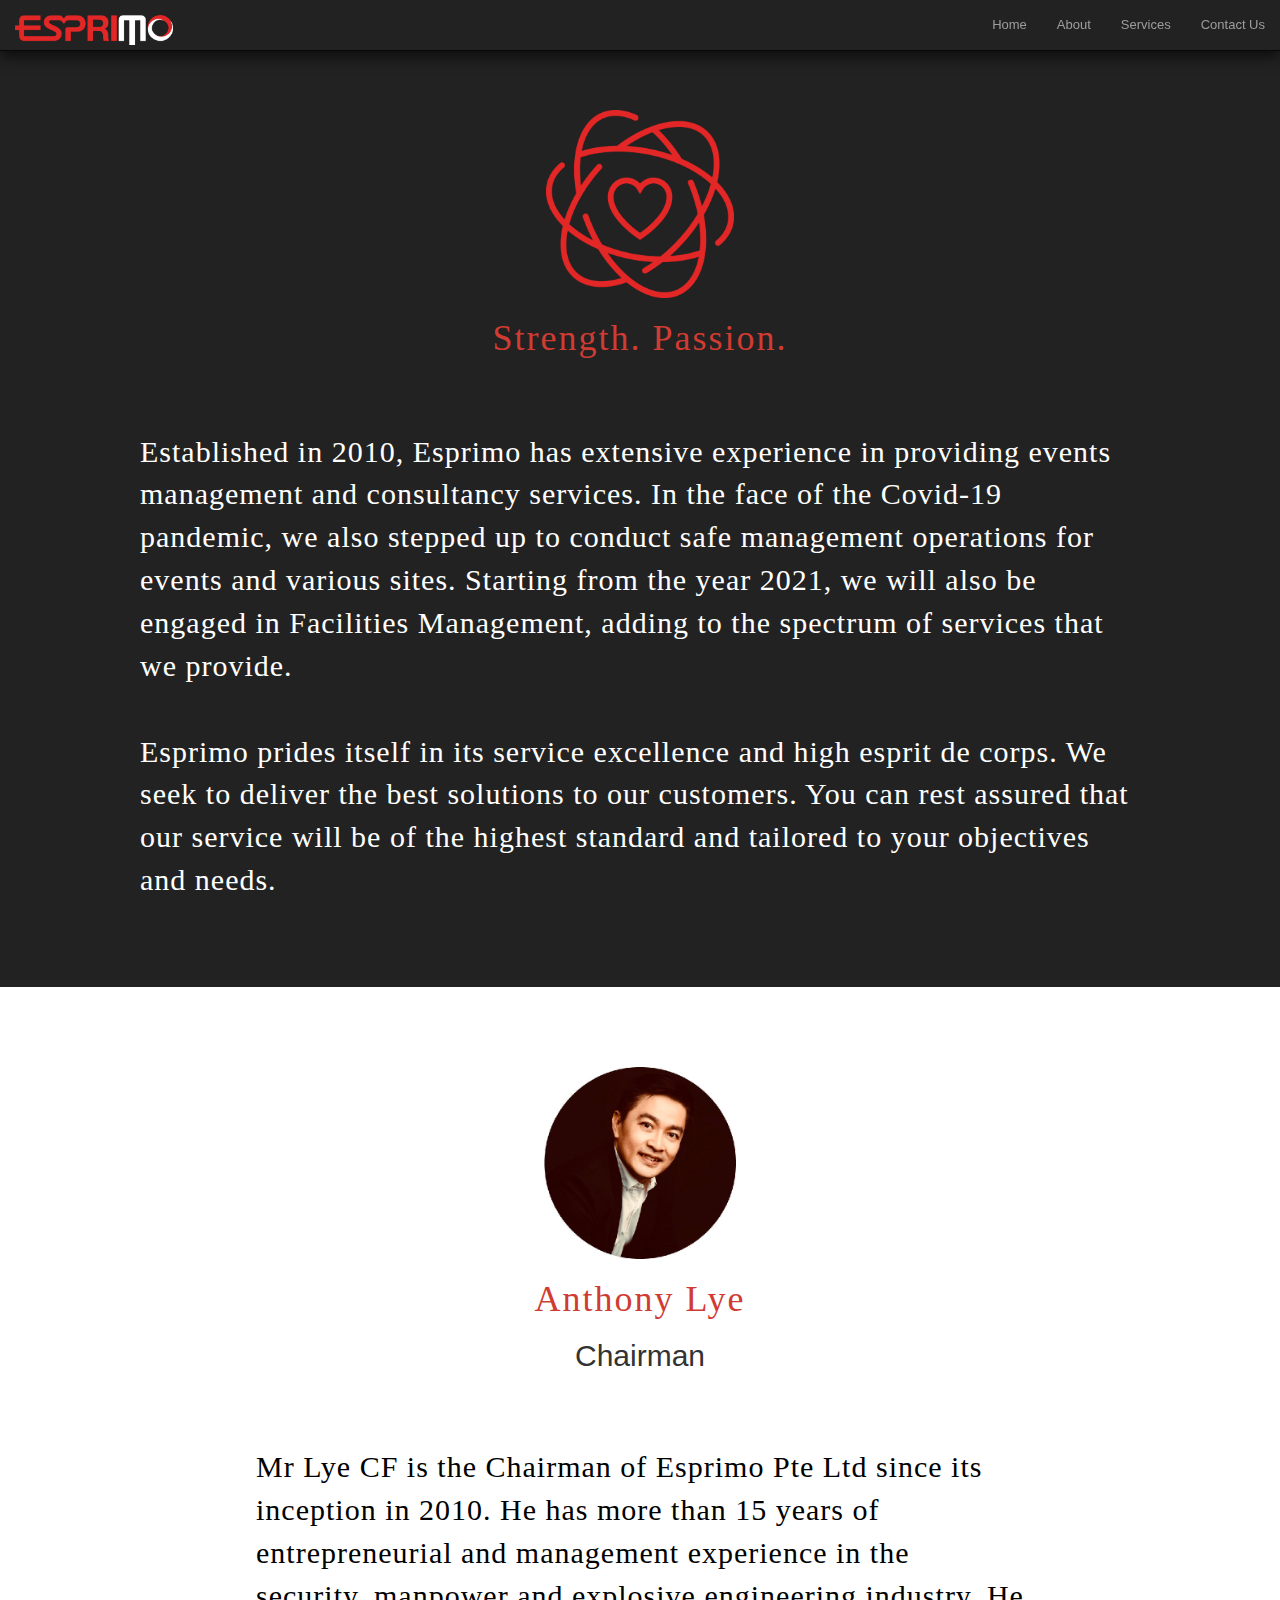
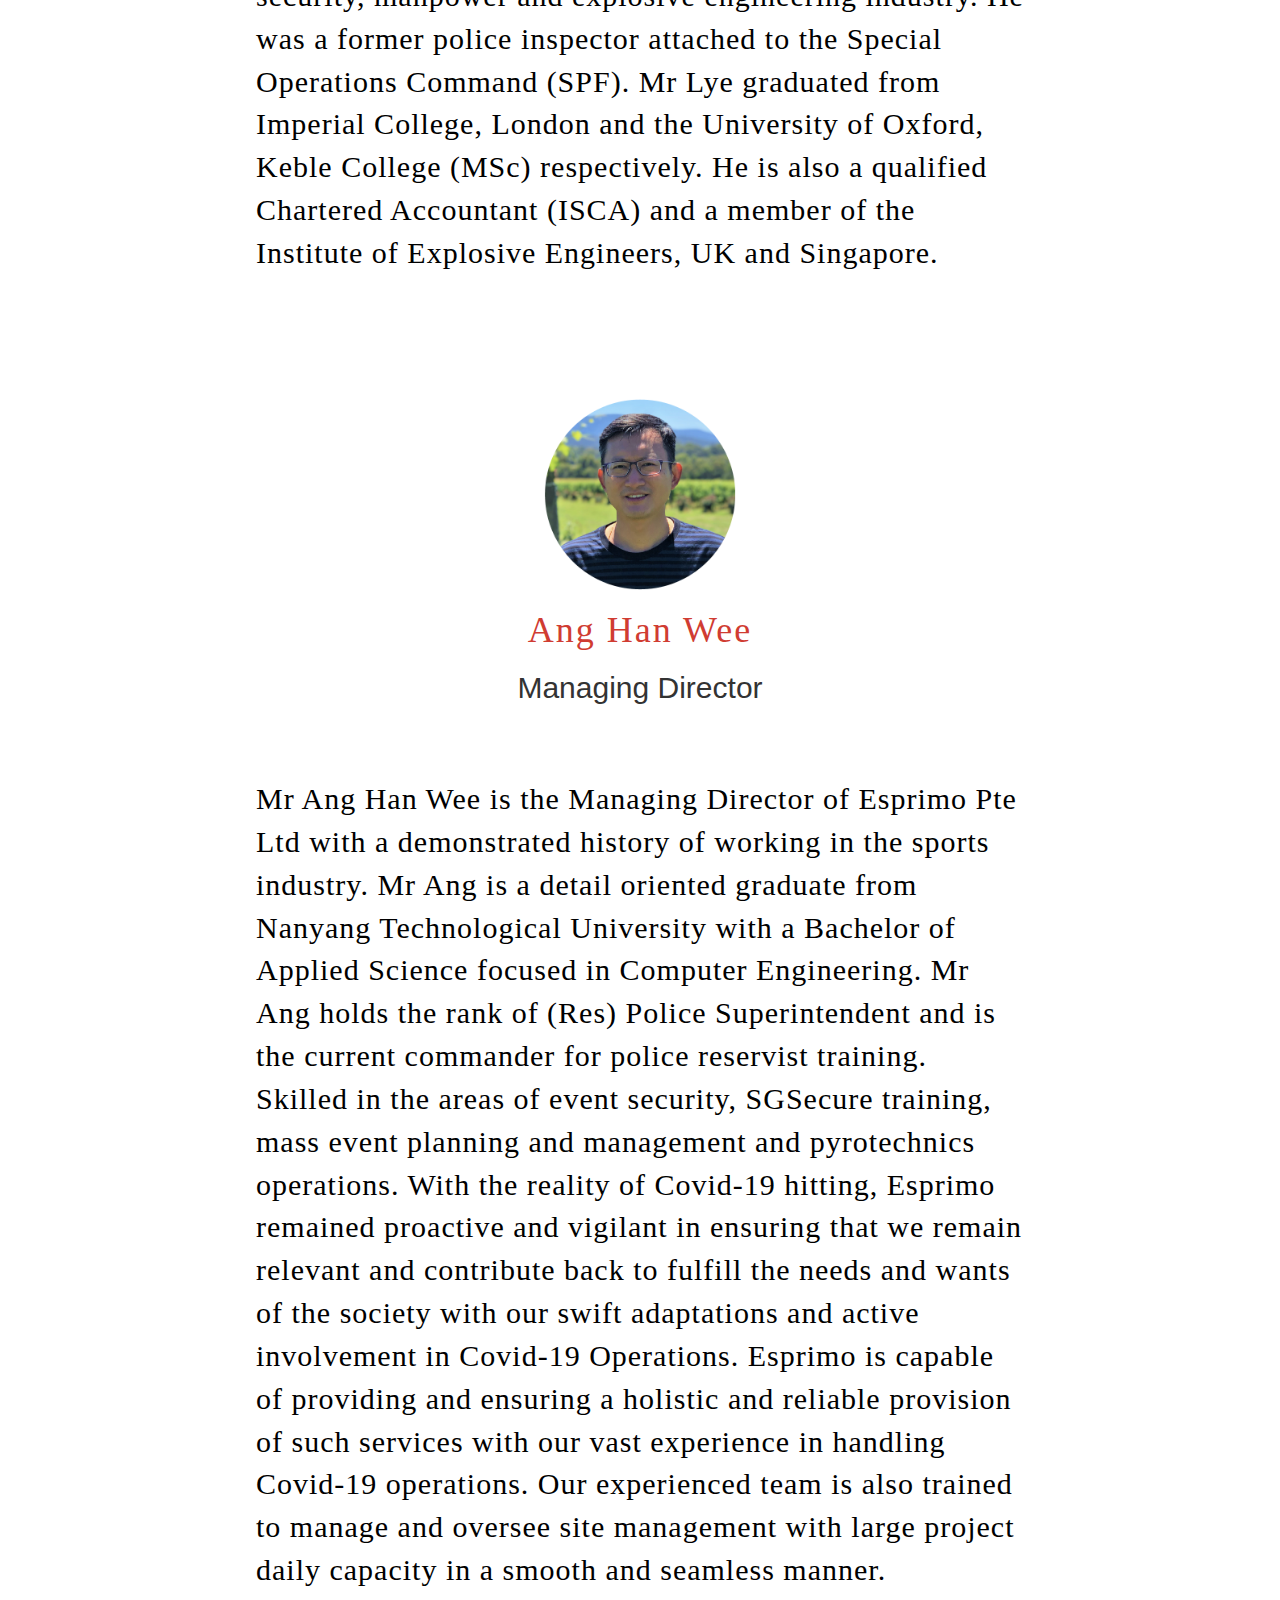
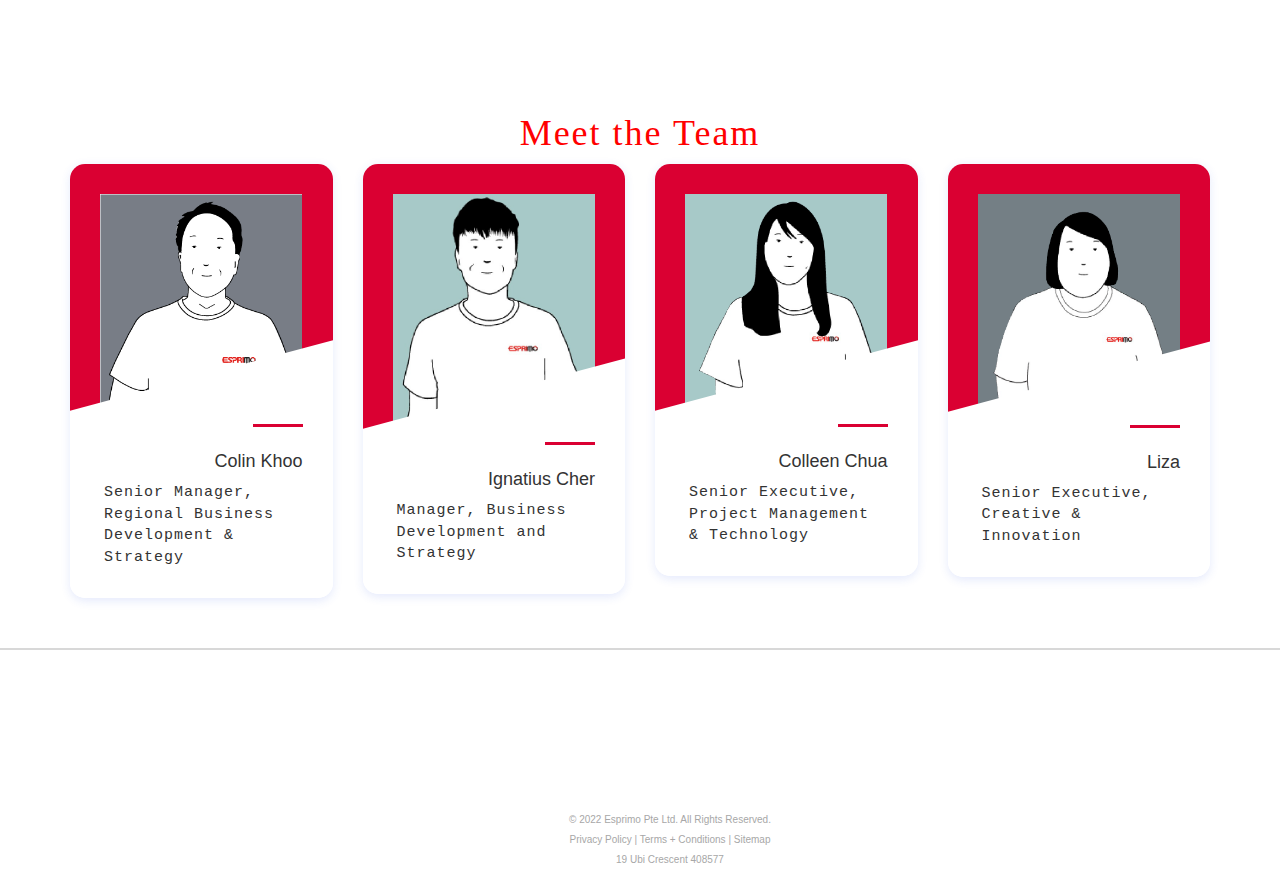
<file: about.html>
<!DOCTYPE html>
<html lang="en">

<head>
    <meta charset="UTF-8">
    <meta http-equiv="X-UA-Compatible" content="IE=edge">
    <meta name="viewport" content="width=device-width, initial-scale=1.0">
    <title>Esprimo Pte Ltd</title>
    <!-- Favicon -->
    <link rel="icon" href="images/favicon.ico">
    <!--css custom -->
    <link rel="stylesheet" href="css/styles.css">

    <!--Bootstrap css and JS -->
    <link rel="stylesheet" href="https://maxcdn.bootstrapcdn.com/bootstrap/3.4.1/css/bootstrap.min.css">
    <script src="https://ajax.googleapis.com/ajax/libs/jquery/3.5.1/jquery.min.js"></script>
    <script src="https://maxcdn.bootstrapcdn.com/bootstrap/3.4.1/js/bootstrap.min.js"></script>
    <link rel="stylesheet" href="https://cdnjs.cloudflare.com/ajax/libs/font-awesome/4.7.0/css/font-awesome.min.css">
</head>

<body>
    <!--NAVBAR-->

    <head>
        <link href='https://fonts.googleapis.com/css?family=Open+Sans:300,400,700' rel='stylesheet' type='text/css'>
        <link href='https://fonts.googleapis.com/css?family=Roboto:100,300,400,500,700,900' rel='stylesheet'
            type='text/css'>
        <link href='https://fonts.googleapis.com/css?family=Lato:100,300italic,400,700,900' rel='stylesheet'
            type='text/css'>
    </head>

    <body data-spy="scroll" data-target=".navbar" data-offset="50">
        <nav id="nav-bar" class="navbar navbar-inverse navbar-fixed-top">
            <div class="container-fluid">
                <!-- Brand and toggle get grouped for better mobile display -->
                <div class="navbar-header">
                    <button type="button" class="navbar-toggle collapsed" data-toggle="collapse"
                        data-target="#navbar-collapse-1" aria-expanded="false">
                        <span class="sr-only">Toggle navigation</span>
                        <span class="icon-bar"></span>
                        <span class="icon-bar"></span>
                        <span class="icon-bar"></span>
                    </button>
                    <a class="navbar-brand" href="index.html"><img src="images/esprimo_logo_white.png"
                            alt="company-logo"></a>
                </div>

                <!-- Collect the nav links, forms, and other content for toggling -->
                <div class="collapse navbar-collapse" id="navbar-collapse-1">
                    <ul class="nav navbar-nav navbar-right">
                        <li><a href="index.html">Home</a></li>
                        <li><a href="about.html">About</a></li>
                        <li><a href="services.html">Services</a></li>
                        <li><a href="contact.html">Contact Us</a></li>
                    </ul>
                </div>
                <!-- /.navbar-collapse -->
            </div>
            <!-- /.container-fluid -->
        </nav>

        <!--heart spin-->
        <div class="container-fluid about-container">
            <img class="heart-container" src="images/about heart.png" alt="about-heart">
            <div class="center-text">
                <h1><span>Strength. Passion.</span></h1>

            </div>
            <!-- about intro -->
            <p class="p-content">Established in 2010, Esprimo has extensive experience in providing events management
                and
                consultancy
                services. In the face of the Covid-19 pandemic, we also stepped up to conduct safe management operations
                for events and various sites. Starting from the year 2021, we will also be engaged in Facilities
                Management, adding to the spectrum of services that we provide.<br>
                <br>
                Esprimo prides itself in its service excellence and high esprit de corps. We seek to deliver the best
                solutions to our customers. You can rest assured that our service will be of the highest standard and
                tailored to your objectives and needs.
            </p>
        </div>
<br>
         <!--Ant-->
         <img class="chairman" src="images/chairman-01.jpg" alt="Chairman">
         <div class="center-text">
            <h1><span>Anthony Lye</span></h1>
            <h2>Chairman</h2>
        </div>

         <p class="antp-content"> Mr Lye CF is the Chairman of Esprimo Pte Ltd since its inception in 2010. He has more than 15 years of entrepreneurial and management experience in the security, manpower and explosive engineering industry. He was a former police inspector attached to the Special Operations Command (SPF).

            Mr Lye graduated from Imperial College, London and the University of Oxford, Keble College (MSc) respectively. He is also a qualified Chartered Accountant (ISCA) and a member of the Institute of Explosive Engineers, UK and Singapore.</p>

        <!--Han Wee-->
        <img class="chairman" src="images/han wee photo-02.png" alt="Managing Director">
        <div class="center-text">
           <h1><span>Ang Han Wee</span></h1>
           <h2>Managing Director</h2>
       </div>

        <p class="antp-content"> Mr Ang Han Wee is the Managing Director of Esprimo Pte Ltd with a demonstrated history of working in the sports industry. Mr Ang is a detail oriented graduate from Nanyang Technological University with a Bachelor of Applied Science focused in Computer Engineering. Mr Ang holds the rank of (Res) Police Superintendent and is the current commander for police reservist training. Skilled in the areas of event security, SGSecure training, mass event planning and management and pyrotechnics operations. With the reality of Covid-19 hitting, Esprimo remained proactive and vigilant in ensuring that we remain relevant and contribute back to fulfill the needs and wants of the society with our swift adaptations and active involvement in Covid-19 Operations. Esprimo is capable of providing and ensuring a holistic and reliable provision of such services with our vast experience in handling Covid-19 operations. Our experienced team is also trained to manage and oversee site management with large project daily capacity in a smooth and seamless manner.
        </p>    

        <!--Meet the Team-->
        <h1 class="meeth1">Meet the Team</h1>

       <!-- <div id="wrapper_team">
            <div class="team_box">
                <div id="teamcontent">
                    <div class="container-left">
                        <div class="bigimg" height="260" width="225">&nbsp;</div>
                    </div>

                    <div class="container-right" id="teamdetails">
                        <h2 id="bigname">Name</h2>
                        <h3 id="bigjob">Title</h3>
                        <p id="bigdesc">A brief description.</p>
                    </div>
                </div>
            </div>

             <ul class="team clearfix">
                <li>
                    <div class="profile_container">
                        <img alt="Ang Han Wee" class="profilepic" src="images/hanwee1-01.png" />
                        <div class="bigimg-overlay">
                            <div class="bigimg-text"><strong>Ang Han Wee</strong><br>Managing Director</div>
                        </div>
                    </div>
                    <span class="hcontent job">Managing Director</span>
                    <p class="hcontent desc">Mr Ang Han Wee is the Managing Director of Esprimo Pte Ltd with a
                        demonstrated history of working in the sports industry.
                        Mr Ang is a detailed-oriented graduate from Nanyang Technological University with a Bachelor of
                        Applied Science focused in Computer Engineering. Mr Ang holds the rank of (Res) Police
                        Superintendent and is the current commander for police reservist training.
                        Skilled in the areas of event security, SGSecure training, mass event planning andmanagement and
                        pyrotechnics operations.
                        With the reality of Covid-19 hitting, Esprimo remained proactive and vigilant in ensuring that
                        we remain relevant and contribute back to fulfill the needs and wants of the society with our
                        swift adaptations and active involvement in Covid-19 Operations.
                        Esprimo is capable of providing and ensuring a holistic and reliable provision of such services
                        with our vast experience in handling Covid-19 operations. Our experienced team is also trained
                        to manage and oversee such site managements with large project daily capacity in a smooth and
                        seamless manner.<br />
                </li>
                <li>
                    <div class="profile_container">
                        <img alt="Colin Khoo" class="profilepic" src="images/colin1-02.png" />
                        <div class="bigimg-overlay">
                            <div class="bigimg-text"><strong>Colin Khoo</strong><br>Senior Manager, Regional Business
                                Development & Strategy</div>
                        </div>
                    </div>
                    <span class="hcontent job">Senior Manager, Regional Business Development & Strategy</span>
                    <p class="hcontent desc">Mr Colin Khoo graduated with a degree in Computer Science from The
                        University of Western Australia and joined Esprimo as the Senior Manager, Regional Business
                        Development & Strategy. Through his many years of experience, Mr Khoo honed his skills in
                        Quality Control, Project Management, and Digital Transformation. These skills drive his passion
                        for Change Management and guide his vision of an ever-changing world where technology enables
                        businesses to support their clients better.

                        When the Covid-19 Pandemic struck, Mr Khoo joined the Health Promotion Board (HPB) Swab
                        Operations as an Assistant Director. He supervised the day-to-day swab operations across
                        Singapore’s Eastern Swab Centres, managing 6 Regional Swab Centres and 1 Community Care
                        Facility. His team managed to rack up the Total Highest swab count recorded in the East Zone
                        Swab Sites with 17,000 clients daily while supervising a total strength of 700 swabbers.

                        In his time in HPB, he also focused on improving financial prudence by working with the senior
                        management, contributing to the operational experience of his team.

                        Mr Khoo has had past experiences with American Express, Propsage, and Philips Electronics,
                        introducing him to skillsets ranging from New Product Development, Pre-Sales, Requirements
                        Elicitation, Education and Content Creation, Project & Client Management, and Finance
                        Management. Mr Khoo brings to the table his creative energy to Esprimo, introducing different
                        perspectives and fresh ideas to achieve the company’s business goals.

                        <br />
                </li>

            
                <li>
                    <div class="profile_container">
                        <img alt="Ignatius Cher" class="profilepic" src="images/ign1-03.png">
                        <div class="bigimg-overlay">
                            <div class="bigimg-text"><strong>Ignatius Cher</strong><br>Manager</div>
                        </div>
                    </div>
                    <span class="hcontent job">Manager</span>
                    <p class="hcontent desc">Lorem ipsum dolor sit amet, consectetur adipiscing elit. Donec imperdiet
                        diam
                        nec risus semper, a pretium nisi mollis. Vivamus non diam volutpat tortor porttitor rhoncus in
                        non
                        erat. Suspendisse potenti. Curabitur odio tortor, lacinia at tempus vel, iaculis eget felis.
                        Vivamus
                        consectetur placerat mauris, at mollis dui suscipit ut. <br /> 
                </li>
                <li>
                    <div class="profile_container">
                        <img alt="AJ Tan" class="profilepic" src="images/AJ-05.png">
                        <div class="bigimg-overlay">
                            <div class="bigimg-text"><strong>AJ Tan</strong><br>Swab Site Manager</div>
                        </div>
                    </div>
                    <span class="hcontent job">Swab Site Manager</span>
                    <p class="hcontent desc">Lorem ipsum dolor sit amet, consectetur adipiscing elit. Donec imperdiet
                        diam
                        nec risus semper, a pretium nisi mollis. Vivamus non diam volutpat tortor porttitor rhoncus in
                        non
                        erat. Suspendisse potenti. Curabitur odio tortor, lacinia at tempus vel, iaculis eget felis.
                        Vivamus
                        consectetur placerat mauris, at mollis dui suscipit ut. <br /> 
                </li>
                <li>
                    <div class="profile_container">
                        <img alt="Colleen Chua" class="profilepic" src="images/colleen-01.png" />
                        <div class="bigimg-overlay">
                            <div class="bigimg-text"><strong>Collen Chua</strong><br>Executive, Project Management &
                                Technology</div>
                        </div>
                    </div>
                    <span class="hcontent job">Executive, Project Management & Technology</span>
                    <p class="hcontent desc">Lorem ipsum dolor sit amet, consectetur adipiscing elit. Donec imperdiet
                        diam
                        nec risus semper, a pretium nisi mollis. Vivamus non diam volutpat tortor porttitor rhoncus in
                        non
                        erat. Suspendisse potenti. Curabitur odio tortor, lacinia at tempus vel, iaculis eget felis.
                        Vivamus
                        consectetur placerat mauris, at mollis dui suscipit ut. <br /> 
                </li>
                <li>
                    <div class="profile_container">
                        <img alt="Liza" class="profilepic" src="images/liza-02.png" />
                        <div class="bigimg-overlay">
                            <div class="bigimg-text"><strong>Liza</strong><br>Executive, Creative & Innovation</div>
                        </div>
                    </div>
                    <span class="hcontent job">Executive, Creative & Innovation</span>
                    <p class="hcontent desc">Lorem ipsum dolor sit amet, consectetur adipiscing elit. Donec imperdiet
                        diam
                        nec risus semper, a pretium nisi mollis. Vivamus non diam volutpat tortor porttitor rhoncus in
                        non
                        erat. Suspendisse potenti. Curabitur odio tortor, lacinia at tempus vel, iaculis eget felis.
                        Vivamus
                        consectetur placerat mauris, at mollis dui suscipit ut. <br /> -->
                </li>
            </ul>
        </div>


        <!--testing meet the team-->
        <link href="https://maxcdn.bootstrapcdn.com/font-awesome/4.7.0/css/font-awesome.min.css" rel="stylesheet" />

<div class="container">
        <div class="row justify-content-center">
          <div class="col-12 col-sm-8 col-lg-6">
            <!-- Section Heading-->
          
          </div>
        </div>
        <div class="row">
          <!-- Single Advisor-->
          <div class="col-12 col-sm-6 col-lg-3">
            <div class="single_advisor_profile wow fadeInUp" data-wow-delay="0.2s" style="visibility: visible; animation-delay: 0.2s; animation-name: fadeInUp;">
              <!-- Team Thumb-->
              <div class="advisor_thumb"><img src="images/colin1-02.png" alt="">
              </div>
              <!-- Team Details-->
              <div class="single_advisor_details_info">
                <h4>Colin Khoo</h4>
                <p class="designation">Senior Manager, Regional Business Development & Strategy</p>
              </div>
            </div>
          </div>
          <!-- Single Advisor-->
          <div class="col-12 col-sm-6 col-lg-3">
            <div class="single_advisor_profile wow fadeInUp" data-wow-delay="0.3s" style="visibility: visible; animation-delay: 0.3s; animation-name: fadeInUp;">
              <!-- Team Thumb-->
              <div class="advisor_thumb"><img src="images/AJ-04.png" alt="">
              </div>
              <!-- Team Details-->
              <div class="single_advisor_details_info">
                <h4>Ignatius Cher</h4>
                <p class="designation">Manager, Business Development and Strategy</p>
              </div>
            </div>
          </div>
          <!-- Single Advisor-->
          <div class="col-12 col-sm-6 col-lg-3">
            <div class="single_advisor_profile wow fadeInUp" data-wow-delay="0.4s" style="visibility: visible; animation-delay: 0.4s; animation-name: fadeInUp;">
              <!-- Team Thumb-->
              <div class="advisor_thumb"><img src="images/colleen-01.png" alt="">
                <!-- Social Info-->
              </div>
              <!-- Team Details-->
              <div class="single_advisor_details_info">
                <h4>Colleen Chua</h4>
                <p class="designation">Senior Executive, Project Management & Technology</p>
              </div>
            </div>
          </div>
          <!-- Single Advisor-->
          <div class="col-12 col-sm-6 col-lg-3">
            <div class="single_advisor_profile wow fadeInUp" data-wow-delay="0.5s" style="visibility: visible; animation-delay: 0.5s; animation-name: fadeInUp;">
              <!-- Team Thumb-->
              <div class="advisor_thumb"><img src="images/liza-02.png" alt="">
              </div>
              <!-- Team Details-->
              <div class="single_advisor_details_info">
                <h4>Liza</h4>
                <p class="designation">Senior Executive, Creative & Innovation</p>
              </div>
            </div>
          </div>
        </div>
      </div>
      



        <!-- BACK TO TOP -->
        <div class="paginacontainer">

            <div class="progress-wrap">
                <svg class="progress-circle svg-content" width="100%" height="100%" viewBox="-1 -1 102 102">
                    <path d="M50,1 a49,49 0 0,1 0,98 a49,49 0 0,1 0,-98" />
                </svg>
            </div>

        </div>

        <!-- footer 
        <div id="footer">
            <div id="utility-links">

                <div class="help">
                    <ul>
                        <h3 class="left">Need Help?</h3>
                        <li><a href="contact.html">Hire Us</a></li>
                        <li><a href="contact.html">Contact Us</a></li>
                    </ul>
                </div>


                <div class="rectangle"></div>

                <div class="about">
                    <ul>
                        <h3 class="left">About Esprimo</h3>
                        <li><a href="about.html">Company Information</a></li>
                    </ul>
                </div>

                <div class="rectangle"></div>

                <div class="card">
                    <ul>
                        <h3 class="left">Core Services</h3>
                        <li><a href="services.html">Services</a></li>
                    </ul>
                </div>
            </div>
hide
            <div id="newsletter-social">
        

                <div id="social">
                    <a href="https://facebook.com" target="_blank">
                        <img width="34" height="34"
                            src="https://res.cloudinary.com/cloudinary-account/image/upload/v1469457641/facebook_khedl5.svg"></a></img>

                    <a href="https://twitter.com" target="_blank">
                        <img width="34" height="34"
                            src="https://res.cloudinary.com/cloudinary-account/image/upload/v1469457641/twitter_fu5ejk.svg"></a></img>

                    <a href="hhttps://pinterest.com" target="_blank">
                        <img width="34" height="34"
                            src="https://res.cloudinary.com/cloudinary-account/image/upload/v1469457641/pinterest_kahh1i.svg"></a></img>

                    <a href="https://www.youtube.com" target="_blank">
                        <img width="34" height="34"
                            src="https://res.cloudinary.com/cloudinary-account/image/upload/v1469457641/youtube_xrntt3.svg"></a></img>

                    <a href="http://instagram.com" target="_blank">
                        <img width="34" height="34"
                            src="https://res.cloudinary.com/cloudinary-account/image/upload/v1469457641/instagram_ugek0w.svg"></a></img>

                </div>
            </div> -->

            <div class="rectangle-horiz"></div>

            <div id="copyright">
                <ul>
                    <li class="copy">© 2022 Esprimo Pte Ltd. All Rights Reserved.</li>

                    <li class="copy">Privacy Policy | Terms + Conditions | Sitemap</li>

                    <li class="copy">19 Ubi Crescent 408577</li>
            </div>
        </div>
        </footer>

        <!-- SCRIPT -->
        <script src="script.js"></script>



    </body>

</html>
</file>
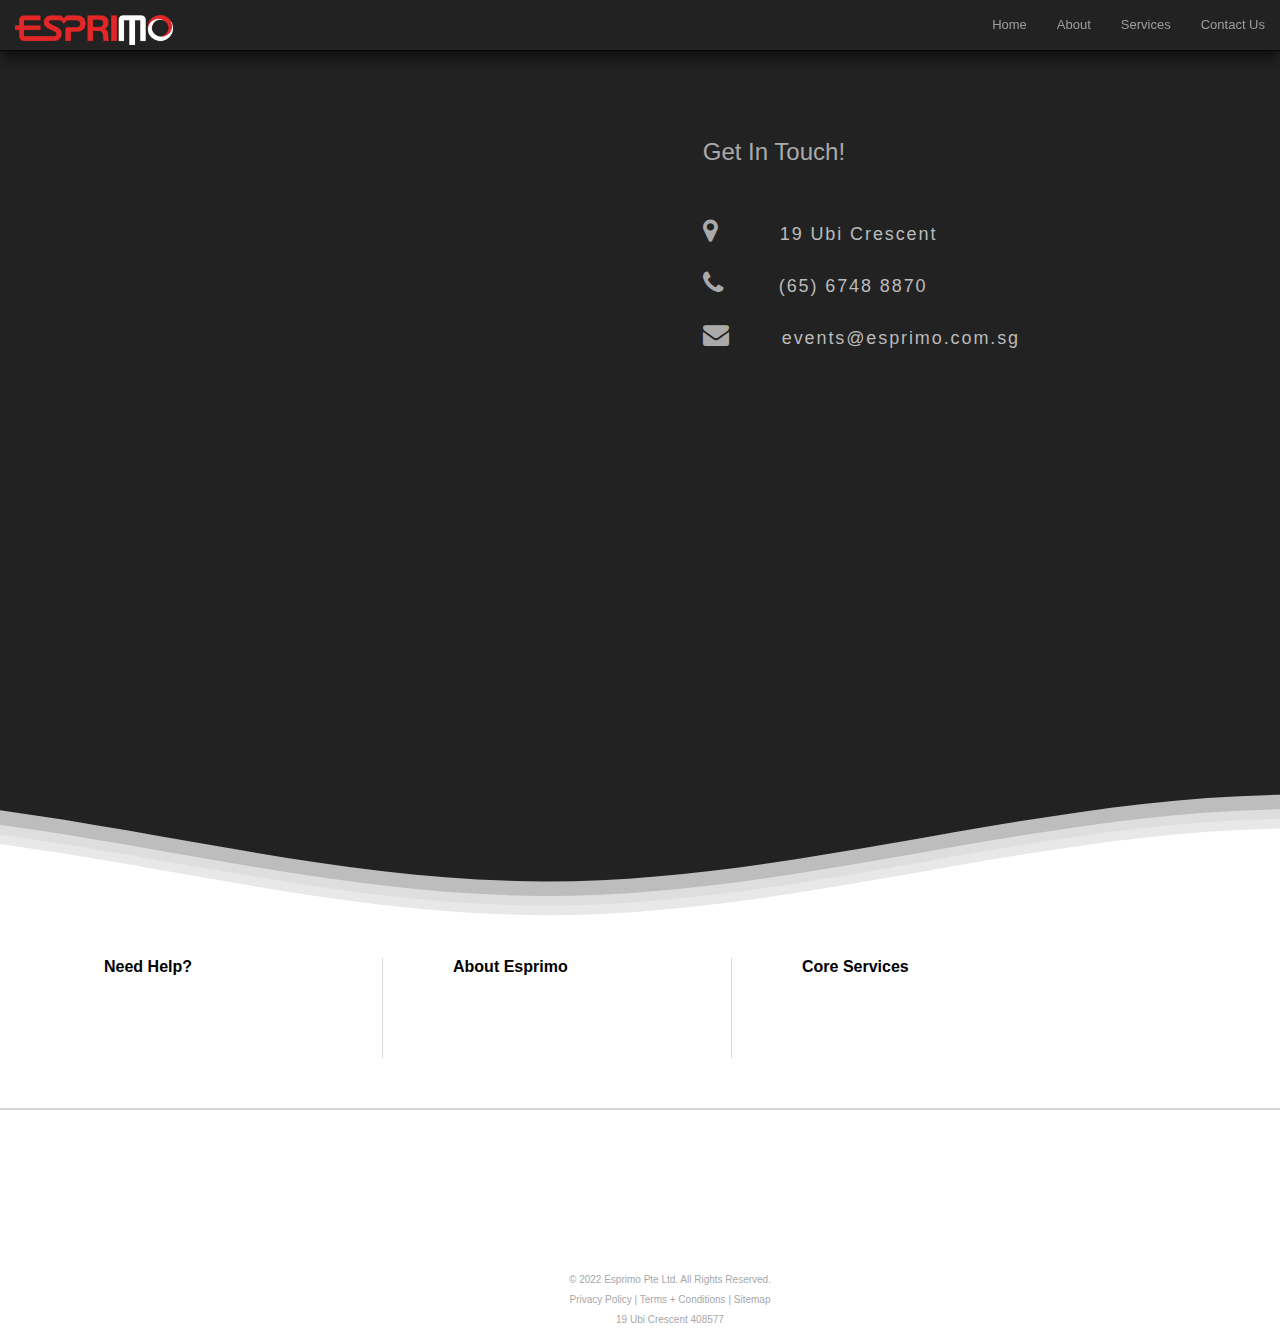
<file: contact.html>
<!DOCTYPE html>
<html lang="en">

<head>
  <meta charset="UTF-8">
  <meta http-equiv="X-UA-Compatible" content="IE=edge">
  <meta name="viewport" content="width=device-width, initial-scale=1.0">
  <title>Esprimo Pte Ltd</title>
  <!-- Favicon -->
  <link rel="icon" href="images/favicon.ico">
  <!--css custom -->
  <link rel="stylesheet" href="css/styles.css">

  <!--Bootstrap css and JS -->
  <link rel="stylesheet" href="https://maxcdn.bootstrapcdn.com/bootstrap/3.4.1/css/bootstrap.min.css">
  <script src="https://ajax.googleapis.com/ajax/libs/jquery/3.5.1/jquery.min.js"></script>
  <script src="https://maxcdn.bootstrapcdn.com/bootstrap/3.4.1/js/bootstrap.min.js"></script>
  <link rel="stylesheet" href="https://cdnjs.cloudflare.com/ajax/libs/font-awesome/4.7.0/css/font-awesome.min.css">
</head>

<body>
  <!--NAVBAR-->

  <head>
    <link href='https://fonts.googleapis.com/css?family=Open+Sans:300,400,700' rel='stylesheet' type='text/css'>
    <link href='https://fonts.googleapis.com/css?family=Roboto:100,300,400,500,700,900' rel='stylesheet'
      type='text/css'>
    <link href='https://fonts.googleapis.com/css?family=Lato:100,300italic,400,700,900' rel='stylesheet'
      type='text/css'>
  </head>

  <body data-spy="scroll" data-target=".navbar" data-offset="50">
    <nav id="nav-bar" class="navbar navbar-inverse navbar-fixed-top">
      <div class="container-fluid">
        <!-- Brand and toggle get grouped for better mobile display -->
        <div class="navbar-header">
          <button type="button" class="navbar-toggle collapsed" data-toggle="collapse" data-target="#navbar-collapse-1"
            aria-expanded="false">
            <span class="sr-only">Toggle navigation</span>
            <span class="icon-bar"></span>
            <span class="icon-bar"></span>
            <span class="icon-bar"></span>
          </button>
          <a class="navbar-brand" href="index.html"><img src="images/esprimo_logo_white.png" alt="company-logo"></a>
        </div>

        <!-- Collect the nav links, forms, and other content for toggling -->
        <div class="collapse navbar-collapse" id="navbar-collapse-1">
          <ul class="nav navbar-nav navbar-right">
            <li><a href="index.html">Home</a></li>
            <li><a href="about.html">About</a></li>
            <li><a href="services.html">Services</a></li>
            <li><a href="contact.html">Contact Us</a></li>
          </ul>
        </div>
        <!-- /.navbar-collapse -->
      </div>
      <!-- /.container-fluid -->
    </nav>


    <!-- wave animation -->
    <div class="header">

      <!--Content before waves-->
      <div class="inner-header flex">

        <!--contact form -->
        <section id="contact">


          <div class="contact-wrapper">
            
            <!-- Left contact page -->
            <iframe src="https://www.google.com/maps/embed?pb=!1m18!1m12!1m3!1d3988.7482643959224!2d103.89247571373758!3d1.3270094620205393!2m3!1f0!2f0!3f0!3m2!1i1024!2i768!4f13.1!3m3!1m2!1s0x31da1792011f7e53%3A0x4f245e357c54ebe0!2sEsprimo%20Pte%20Ltd!5e0!3m2!1sen!2ssg!4v1653274945322!5m2!1sen!2ssg" width="600" height="400" style="border:0;" allowfullscreen="" loading="lazy" referrerpolicy="no-referrer-when-downgrade"></iframe>
            <!--<form action="mailto:events@esprimo.com.sg" method="post" enctype="text/plain" id="myForm" class="form-horizontal" role="form">-->
            <!--  <h4 class="sent-notification text-white bg-dark"></h4>-->
            <!--  <div class="form-group">-->
            <!--    <div class="col-sm-12">-->
            <!--      <input type="text" class="form-control" id="name" placeholder="NAME" name="name" value="" required>-->
            <!--    </div>-->
            <!--  </div>-->

            <!--  <div class="form-group">-->
            <!--    <div class="col-sm-12">-->
            <!--      <input type="text" class="form-control" id="subject" placeholder="SUBJECT" name="subject" value="" required>-->
            <!--    </div>-->
            <!--  </div>-->

            <!--  <div class="form-group">-->
            <!--    <div class="col-sm-12">-->
            <!--      <input type="email" class="form-control" id="email" placeholder="EMAIL" name="email" value=""-->
            <!--        required>-->
            <!--    </div>-->
            <!--  </div>-->

            <!--  <textarea id="body" class="form-control" rows="10" placeholder="MESSAGE" name="message" required></textarea>-->

            <!--  <button class="btn btn-primary send-button" type="submit"  value="Send">-->
            <!--    <div class="alt-send-button">-->
            <!--      <i class="fa fa-paper-plane"></i><span class="send-text">SEND</span>-->
            <!--    </div>-->
            <!--  </button>-->
            <!--</form>-->
            <div class="direct-contact-container">
              <ul class="contact-list">
                  <li><h3 class="list-item" >Get In Touch!</h3></li>
                 <li class="list-item"><i class="fa fa-map-marker fa-2x"><span class="contact-text place"><a title="Address">19 Ubi Crescent </a></span></i></li>
                <li class="list-item"><i class="fa fa-phone fa-2x"><span class="contact-text phone"><a
                        title="Call us">(65) 6748
                        8870</a></span></i></li>
                <li class="list-item"><i class="fa fa-envelope fa-2x"><span class="contact-text gmail"><a
                        href="mailto:events@esprimo.com.sg" title="Send us an email">events@esprimo.com.sg</a></span></i></li>
              </ul>
            </div>
          </div>
        </section>
      </div>
      <br>
      <br>
      <br>
      <br>
      <br>
      <br>
      <br>
      <br>
      <br>
      <br>
      <!--Waves Container-->
      <div>
        <svg class="waves" xmlns="http://www.w3.org/2000/svg" xmlns:xlink="http://www.w3.org/1999/xlink"
          viewBox="0 24 150 28" preserveAspectRatio="none" shape-rendering="auto">
          <defs>
            <path id="gentle-wave" d="M-160 44c30 0 58-18 88-18s 58 18 88 18 58-18 88-18 58 18 88 18 v44h-352z" />
          </defs>
          <g class="parallax">
            <use xlink:href="#gentle-wave" x="48" y="0" fill="rgba(255,255,255,0.7" />
            <use xlink:href="#gentle-wave" x="48" y="3" fill="rgba(255,255,255,0.5)" />
            <use xlink:href="#gentle-wave" x="48" y="5" fill="rgba(255,255,255,0.3)" />
            <use xlink:href="#gentle-wave" x="48" y="7" fill="#fff" />
          </g>
        </svg>
      </div>
      <!--Waves end-->

    </div>
    <!-- BACK TO TOP -->
    <div class="paginacontainer">

      <div class="progress-wrap">
        <svg class="progress-circle svg-content" width="100%" height="100%" viewBox="-1 -1 102 102">
          <path d="M50,1 a49,49 0 0,1 0,98 a49,49 0 0,1 0,-98" />
        </svg>
      </div>

    </div>

    <!-- footer -->
    <div id="footer">
      <div id="utility-links">

        <div class="help">
          <ul>
            <h3 class="left">Need Help?</h3>
            <li><a href="contact.html">Contact Us</a></li>
          </ul>
        </div>


        <div class="rectangle"></div>

        <div class="about">
          <ul>
            <h3 class="left">About Esprimo</h3>
            <li><a href="about.html">Company Information</a></li>
          </ul>
        </div>

        <div class="rectangle"></div>

        <div class="card">
          <ul>
            <h3 class="left">Core Services</h3>
            <li><a href="services.html">Services</a></li>
          </ul>
        </div>
      </div>

      <div class="rectangle-horiz"></div>

      <div id="copyright">
        <ul>
          <li class="copy">© 2022 Esprimo Pte Ltd. All Rights Reserved.</li>

          <li class="copy">Privacy Policy | Terms + Conditions | Sitemap</li>

          <li class="copy">19 Ubi Crescent 408577</li>
      </div>
    </div>
    </footer>

    <!-- SCRIPT -->
    <!--<script src="http://code.jquery.com/jquery-3.3.1.min.js"></script>-->
    <!--<script type="text/javascript">-->
    <!--  function sendEmail() {-->
    <!--    var name = $("#name");-->
    <!--    var email = $("#email");-->
    <!--    var subject = $("#subject");-->
    <!--    var body = $("#body");-->

    <!--    if (isNotEmpty(name) && isNotEmpty(email) && isNotEmpty(subject) && isNotEmpty(body)) {-->
    <!--      $.ajax({-->
    <!--        url: 'sendEmail.php',-->
    <!--        method: 'POST',-->
    <!--        dataType: 'json',-->
    <!--        data: {-->
    <!--          name: name.val(),-->
    <!--          email: email.val(),-->
    <!--          subject: subject.val(),-->
    <!--          body: body.val()-->
    <!--        }, success: function (response) {-->
    <!--          $('#myForm')[0].reset();-->
    <!--          $('.sent-notification').text("Message Sent Successfully.");-->
    <!--        }-->
    <!--      });-->
    <!--    }-->
    <!--  }-->

    <!--  function isNotEmpty(caller) {-->
    <!--    if (caller.val() == "") {-->
    <!--      caller.css('border', '1px solid red');-->
    <!--      return false;-->
    <!--    } else-->
    <!--      caller.css('border', '');-->

    <!--    return true;-->
    <!--  }-->
    <!--</script>-->
    <script src="script.js"></script>


  </body>

</html>
</file>
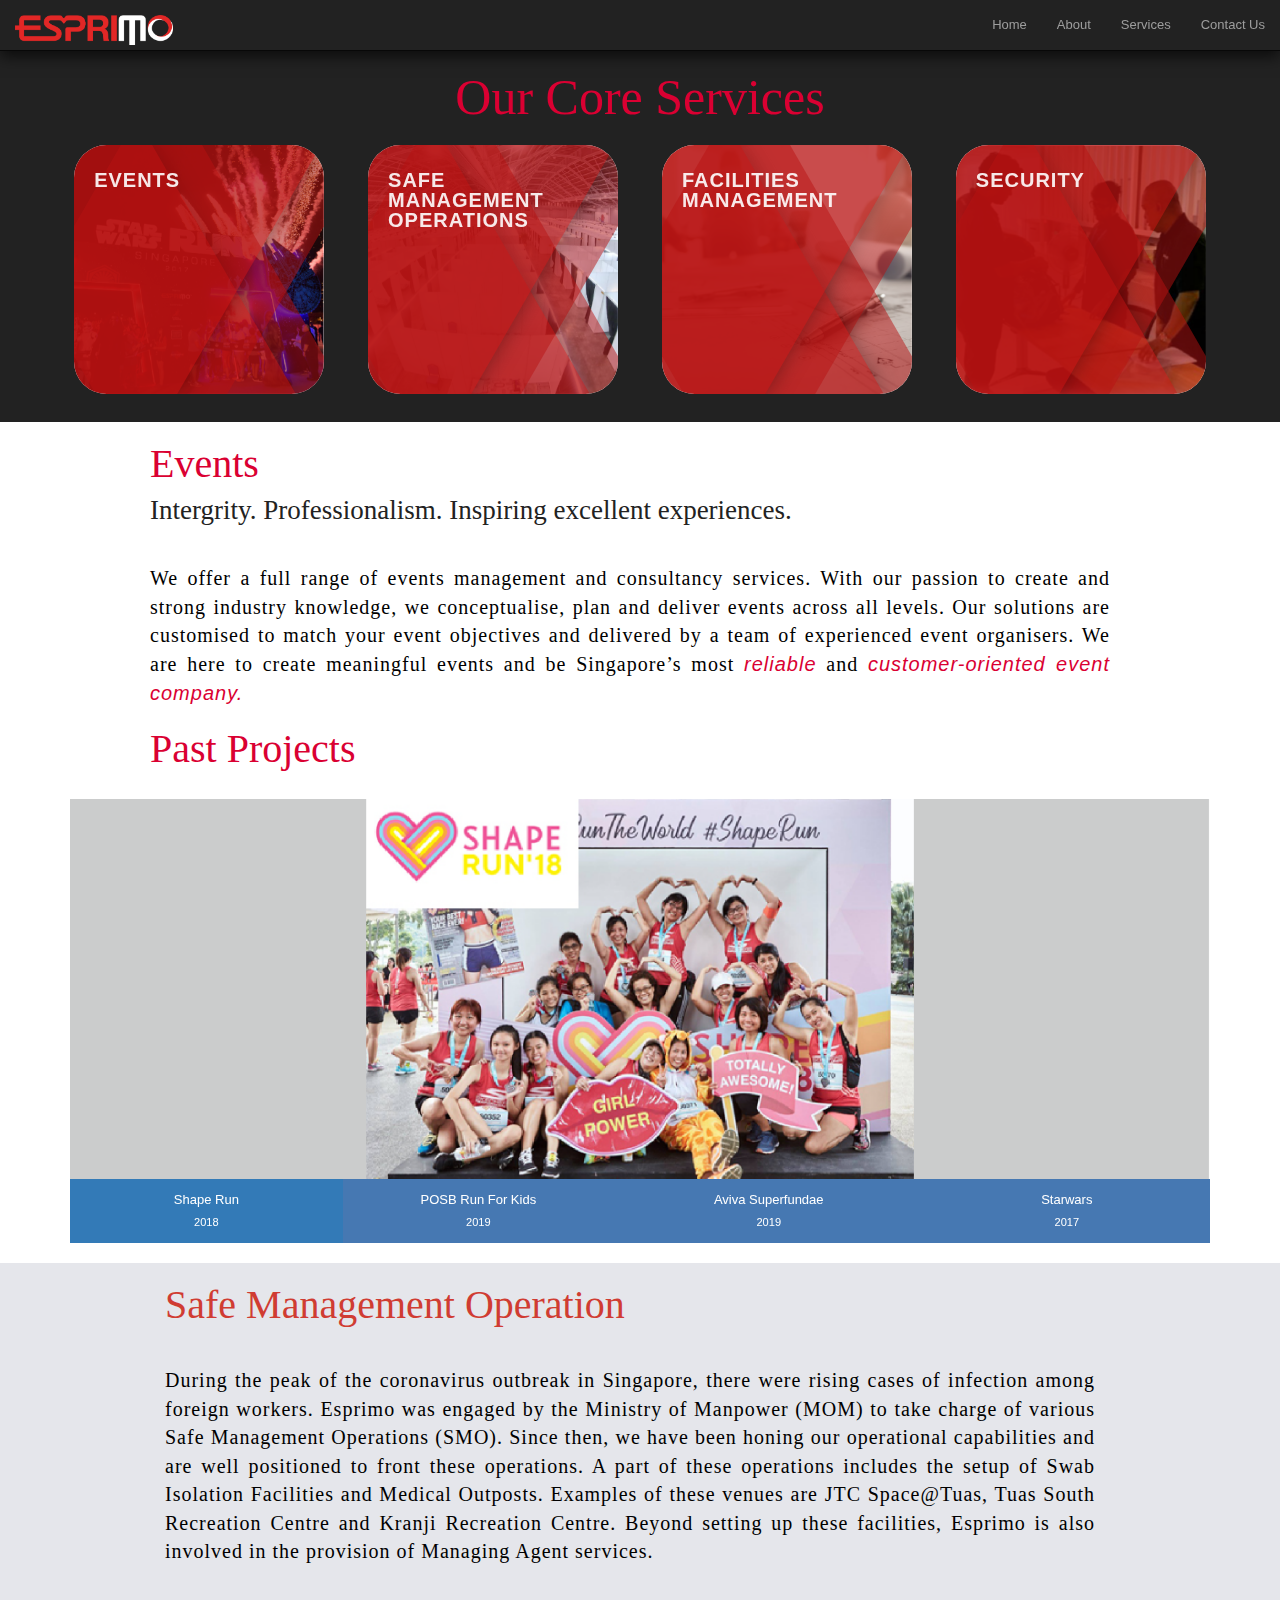
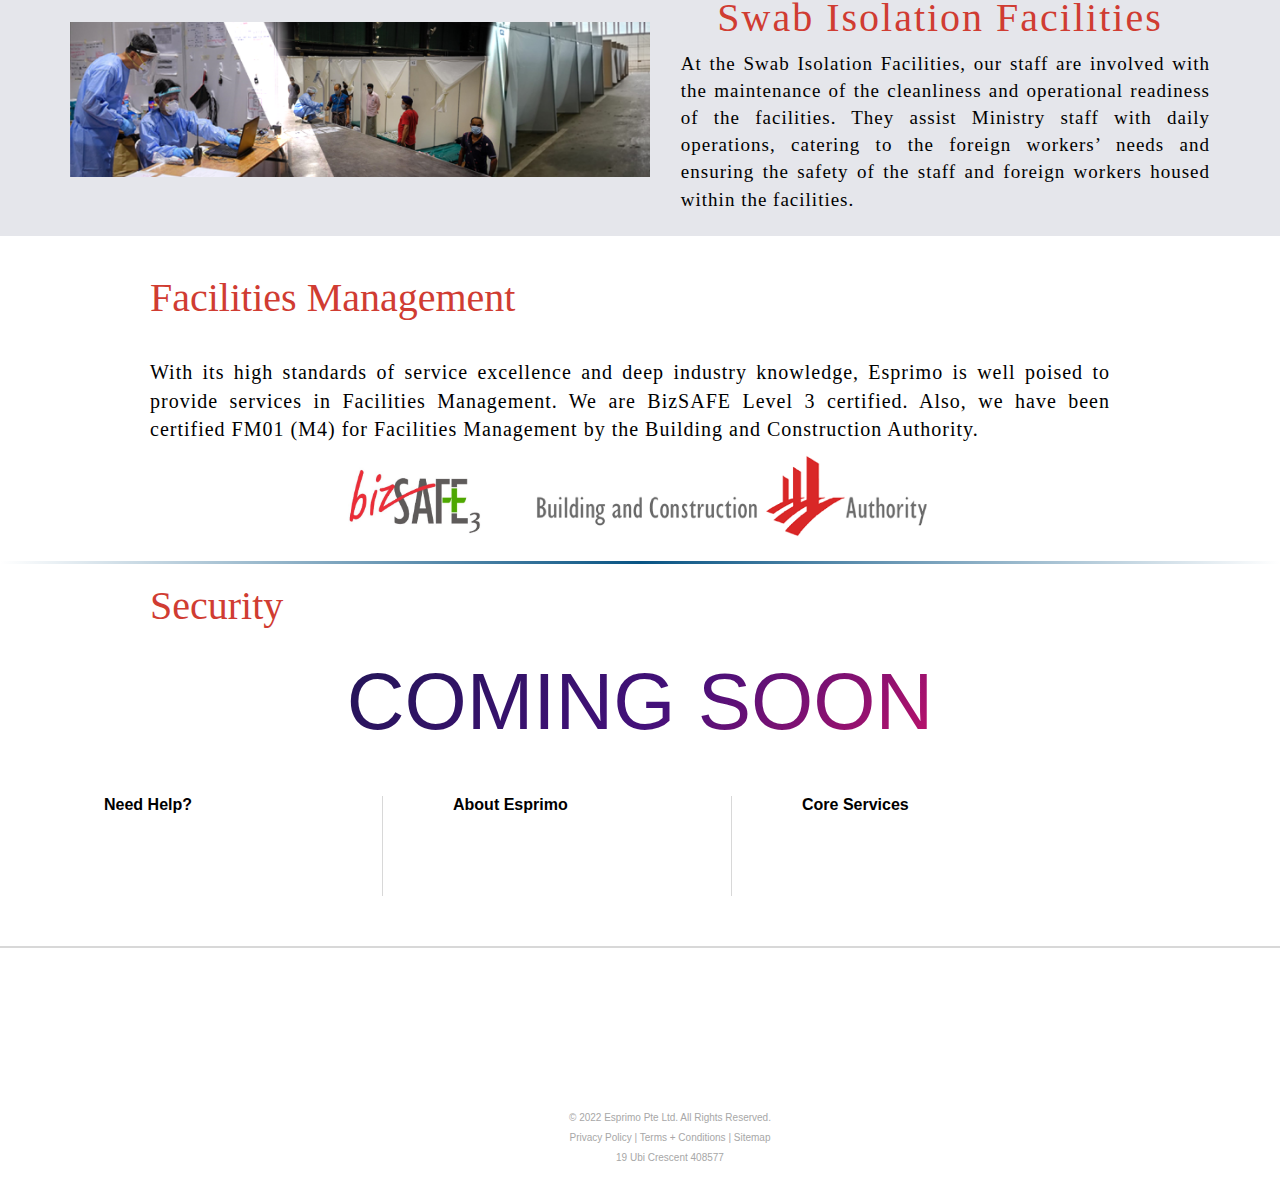
<file: services.html>
<!DOCTYPE html>
<html lang="en">

<head>
    <meta charset="UTF-8">
    <meta http-equiv="X-UA-Compatible" content="IE=edge">
    <meta name="viewport" content="width=device-width, initial-scale=1.0">
    <title>Esprimo Pte Ltd</title>
    <!-- Favicon -->
    <link rel="icon" href="images/favicon.ico">
    <!--css custom -->
    <link rel="stylesheet" href="css/styles.css">

    <!--Bootstrap css and JS -->
    <link rel="stylesheet" href="https://maxcdn.bootstrapcdn.com/bootstrap/3.4.1/css/bootstrap.min.css">
    <script src="https://ajax.googleapis.com/ajax/libs/jquery/3.5.1/jquery.min.js"></script>
    <script src="https://maxcdn.bootstrapcdn.com/bootstrap/3.4.1/js/bootstrap.min.js"></script>
    <link rel="stylesheet" href="https://cdnjs.cloudflare.com/ajax/libs/font-awesome/4.7.0/css/font-awesome.min.css">
</head>

<body>

    <!--NAVBAR-->

    <head>
        <link href='https://fonts.googleapis.com/css?family=Open+Sans:300,400,700' rel='stylesheet' type='text/css'>
        <link href='https://fonts.googleapis.com/css?family=Roboto:100,300,400,500,700,900' rel='stylesheet'
            type='text/css'>
        <link href='https://fonts.googleapis.com/css?family=Lato:100,300italic,400,700,900' rel='stylesheet'
            type='text/css'>
    </head>

    <body data-spy="scroll" data-target=".navbar" data-offset="50">
        <nav id="nav-bar" class="navbar navbar-inverse navbar-fixed-top">
            <div class="container-fluid">
                <!-- Brand and toggle get grouped for better mobile display -->
                <div class="navbar-header">
                    <button type="button" class="navbar-toggle collapsed" data-toggle="collapse"
                        data-target="#navbar-collapse-1" aria-expanded="false">
                        <span class="sr-only">Toggle navigation</span>
                        <span class="icon-bar"></span>
                        <span class="icon-bar"></span>
                        <span class="icon-bar"></span>
                    </button>
                    <a class="navbar-brand" href="index.html"><img src="images/esprimo_logo_white.png"
                            alt="company-logo"></a>
                </div>

                <!-- Collect the nav links, forms, and other content for toggling -->
                <div class="collapse navbar-collapse" id="navbar-collapse-1">
                    <ul class="nav navbar-nav navbar-right">
                        <li><a href="index.html">Home</a></li>
                        <li><a href="about.html">About</a></li>
                        <li><a href="services.html">Services</a></li>
                        <li><a href="contact.html">Contact Us</a></li>
                    </ul>
                </div>
                <!-- /.navbar-collapse -->
            </div>
            <!-- /.container-fluid -->
        </nav>

        <!--core services intro-->
        <div class="container-fluid about-container">
            <div class="core-text">
                <h2><span>Our Core Services</span></h1>
            </div>

            <figure class="snip1543 hover"><img src="images/services-05.png" alt="sample100" />
                <figcaption>
                    <h3>Events</h3>
                </figcaption>
                <a href="#events"></a>
            </figure>
            <figure class="snip1543 hover"><img src="images/services-07.png" alt="sample100" />
                <figcaption>
                    <h3>Safe Management Operations</h3>
                </figcaption>
                <a href="#smo"></a>
            </figure>
            <figure class="snip1543 hover"><img src="images/services-08-01-01.png" alt="sample100" />
                <figcaption>
                    <h3>Facilities Management</h3>
                </figcaption>
                <a href="#fm"></a>
            </figure>
            <figure class="snip1543 hover"><img src="images/services-06-02-01.png" alt="sample100" />
                <figcaption>
                    <h3>Security</h3>
                </figcaption>
                <a href="#security"></a>
            </figure>
        </div>


        <!-- Services Event Content -->
        <div id="events"></div>
        <h3 class="events">Events</h3>
        <h4 class="IPIEE">Intergrity. Professionalism. Inspiring excellent experiences.</h4>
        <p class="e-service">
            <br>
            We offer a full range of events management and consultancy services. With our passion
            to create and strong industry knowledge, we conceptualise, plan and deliver events across all
            levels.
            Our solutions are customised to match your event objectives and delivered by a team of experienced
            event
            organisers.


            We are here to create meaningful events and be Singapore’s most <span class="reliable">reliable</span> and
            <span class="COEC">customer-oriented event
                company.</span>
        </p>

        <h3 class="pastprojects">Past Projects</h3>
        <span class="brlarge"></span>

        <!-- CAROUSEL-->
        <div class="container">
            <div id="myCarousel" class="carousel slide" data-ride="carousel">

                <!-- Wrapper for slides -->
                <div class="carousel-inner">

                    <div class="item active">
                        <img src="images/carousel-shape run-01.png">
                        <div class="carousel-caption">
                        </div>
                    </div><!-- End Item -->

                    <div class="item">
                        <img src="images/carousel-POSB-03.png">
                        <div class="carousel-caption">
                        </div>
                    </div><!-- End Item -->

                    <div class="item">
                        <img src="images/carousel-superfundea-04.png">
                        <div class="carousel-caption">
                        </div>
                    </div><!-- End Item -->

                    <div class="item">
                        <img src="images/carousel-starwars-02.png">
                        <div class="carousel-caption">
                        </div>
                    </div><!-- End Item -->

                </div><!-- End Carousel Inner -->
                <ul class="nav nav-pills nav-justified">
                    <li data-target="#myCarousel" data-slide-to="0" class="active"><a href="#">Shape
                            Run<small>2018</small></a></li>
                    <li data-target="#myCarousel" data-slide-to="1"><a href="#">POSB Run For Kids<small>2019</small></a>
                    </li>
                    <li data-target="#myCarousel" data-slide-to="2"><a href="#">Aviva Superfundae<small>2019</small></a>
                    </li>
                    <li data-target="#myCarousel" data-slide-to="3"><a href="#">Starwars<small>2017</small></a></li>
                </ul>
            </div><!-- End Carousel -->
        </div>

        <br>

        <!--SMO-->
        <div class="container-fluid smo-container">
            <div id="smo"></div>
            <h3 class="smo">Safe Management Operation</h3>
            <p class="e-service">
                <br>
                During the peak of the coronavirus outbreak in
                Singapore, there were rising cases of infection among foreign workers. Esprimo was engaged by the
                Ministry
                of
                Manpower (MOM) to take charge of various Safe Management Operations (SMO). Since then, we have been
                honing
                our
                operational capabilities and are well positioned to front these operations. A part of these operations
                includes
                the setup of Swab Isolation Facilities and Medical Outposts. Examples of these venues are JTC
                Space@Tuas,
                Tuas
                South Recreation Centre and Kranji Recreation Centre. Beyond setting up these facilities, Esprimo is
                also
                involved in the provision of Managing Agent services.
            </p>

            <!-- SIF CONTAINER -->
            <div class="container">
                <div class="image">
                    <img src="images/sif-image-19.png">
                </div>
                <div class="text">
                    <h1 class="sifh1">Swab Isolation Facilities</h1>
                    <p class="sifp">At the Swab Isolation Facilities, our staff are involved with the maintenance of the
                        cleanliness and operational readiness of the facilities. They assist Ministry staff with daily
                        operations, catering to the foreign workers’ needs and ensuring the safety of the staff and
                        foreign
                        workers housed within the facilities.</p>
                </div>
            </div>
        </div>

        <br>

        <!--FM-->
        <div id="fm"></div>
        <h3 class="smo">Facilities Management</h3>
        <p class="e-service">
            <br>
            With its high standards of service excellence and deep industry knowledge, Esprimo is well poised to provide
            services in Facilities Management.
            We are BizSAFE Level 3 certified. Also, we have been certified FM01 (M4) for Facilities Management by the
            Building and Construction Authority.
        </p>


        <img src="images/FM-cert-08.png" style="width: 600px;; height:auto;" />

        <hr class="hr2" />




        <!--SECURITY-->
        <div id="security"></div>
        <h3 class="smo">Security</h3>

        <!-- COMING SOON ANIMATION -->
        <div class="container">
            <div class="row">
                <div class="col-md-12 text-center">
                    <h3 class="animate-charcter">COMING SOON</h3>
                </div>
            </div>
        </div>


        <!-- BACK TO TOP -->
        <div class="paginacontainer">

            <div class="progress-wrap">
                <svg class="progress-circle svg-content" width="100%" height="100%" viewBox="-1 -1 102 102">
                    <path d="M50,1 a49,49 0 0,1 0,98 a49,49 0 0,1 0,-98" />
                </svg>
            </div>

        </div>


        <!-- footer -->
        <div id="footer">
            <div id="utility-links">

                <div class="help">
                    <ul>
                        <h3 class="left">Need Help?</h3>
                        <li><a href="contact.html">Hire Us</a></li>
                        <li><a href="contact.html">Contact Us</a></li>
                    </ul>
                </div>


                <div class="rectangle"></div>

                <div class="about">
                    <ul>
                        <h3 class="left">About Esprimo</h3>
                        <li><a href="about.html">Company Information</a></li>
                    </ul>
                </div>

                <div class="rectangle"></div>

                <div class="card">
                    <ul>
                        <h3 class="left">Core Services</h3>
                        <li><a href="services.html">Services</a></li>
                    </ul>
                </div>
            </div>
<!--hide
            <div id="newsletter-social">
        

                <div id="social">
                    <a href="https://facebook.com" target="_blank">
                        <img width="34" height="34"
                            src="https://res.cloudinary.com/cloudinary-account/image/upload/v1469457641/facebook_khedl5.svg"></a></img>

                    <a href="https://twitter.com" target="_blank">
                        <img width="34" height="34"
                            src="https://res.cloudinary.com/cloudinary-account/image/upload/v1469457641/twitter_fu5ejk.svg"></a></img>

                    <a href="hhttps://pinterest.com" target="_blank">
                        <img width="34" height="34"
                            src="https://res.cloudinary.com/cloudinary-account/image/upload/v1469457641/pinterest_kahh1i.svg"></a></img>

                    <a href="https://www.youtube.com" target="_blank">
                        <img width="34" height="34"
                            src="https://res.cloudinary.com/cloudinary-account/image/upload/v1469457641/youtube_xrntt3.svg"></a></img>

                    <a href="http://instagram.com" target="_blank">
                        <img width="34" height="34"
                            src="https://res.cloudinary.com/cloudinary-account/image/upload/v1469457641/instagram_ugek0w.svg"></a></img>

                </div>
            </div> -->

            <div class="rectangle-horiz"></div>

            <div id="copyright">
                <ul>
                    <li class="copy">© 2022 Esprimo Pte Ltd. All Rights Reserved.</li>

                    <li class="copy">Privacy Policy | Terms + Conditions | Sitemap</li>

                    <li class="copy">19 Ubi Crescent 408577</li>
            </div>
        </div>
        </footer>

        <!-- SCRIPT -->
        <script src="script.js"></script>




    </body>

</html>
</file>
<file: css/styles.css>
/* NAVBAR */
.navbar-brand img {
    height: 30px;
    width: auto;
    position: sticky;
    }
    body {
        padding-top: 50px;
        padding-bottom: 00px;
        background-color: #f6f6f6;
      }
      
      .full {
        background-repeat: no-repeat;
        background-position: center center;
        background-attachment: fixed;
        background-size: cover;
        background-color: rgb(28, 28, 28);
      }
      
      .navbar {
        z-index: 9999;
        background-color: black;
        box-shadow: 0px 5px 15px rgba(0, 0, 0, 0.7);
      }
      
      .btn-circle {
        width: 50px;
        height: 50px;
        text-align: center;
        padding: 0;
        font-size: 24px;
        line-height: 48px;
        border-radius: 50%;
        box-shadow: 0px 5px 10px rgba(0, 0, 0, 0.5);
      }
      
      .btn-lnk {
        position: absolute;
        bottom: 15px;
      }
      
      .btn-lnk0 {
        left: 30px;
      }
      
      .btn-lnk1 {
        right: 30px;
      }
      
      
      #nav-bar ul li:hover::after {
        width: 100%;
      }
      
      #nav-bar ul li::after {
        content: '';
        position: absolute;
        left: 0;
        bottom: 0;
        height: 3px;
        background: #da0037;
        width: 0;
        transition: width 0.2s;
      }
      
      .max {
        max-width: 1300px;
        margin: auto;
        padding-bottom: 15px;
      }
      
      .desc {
        font-family: 'Roboto', sans-serif;
        font-size: 1.3em;
        line-height: 1.7em;
        letter-spacing: 0.03em;
        margin-left: 10px;
        margin-right: 10px;
      }
      
      #about {
        width: 100vw;
        background-color: rgb(255, 255, 255);
        padding-top: 20px;
        padding-bottom: 50px;
      }
      
      #about .desc {
        font-weight: 400;
        color: rgba(0, 0, 0, 0.87);
      }
      
      .icon-me {
        text-align: center;
        font-size: 5em;
        color: rgba(200, 100, 100, 0.7);
        padding-top: 20px;
        padding-bottom: 25px;
        text-shadow: 3px 3px 6px rgba(0, 0, 0, 0.30);
      }
      
      .icon-contact {
        text-align: center;
        font-size: 7.5em;
        color: rgba(152, 110, 110, 0.4);
        padding-top: 10px;
        padding-bottom: 15px;
        text-shadow: 2px 2px 4px rgba(0, 0, 0, 0.75);
      }
      
      .icon-contact a {
        color: rgba(152, 110, 110, 0.4) !important;
      }
      
      .line.about {
        background-color: rgba(0, 0, 0, 0.54);
      }
      
      .line.portfolio {
        background-color: rgba(0, 0, 0, 0.54);
      }
      
      .line.contact {
        background-color: rgba(255, 255, 255, 0.95);
      }
      
      .section-title {
        font-family: 'lato', sans-serif;
        font-size: 3.5em;
        font-weight: 900;
        font-style: italic;
        text-align: center;
        padding-top: 0px;
        padding-left: 15px;
        padding-right: 15px;
      }
      
      .section-title.about {
        color: rgba(0, 0, 0, 0.54);
        text-shadow: 1px 1px rgba(0, 0, 0, 0.75);
      }
      
      .section-title.portfolio {
        color: rgba(0, 0, 0, 0.54);
        text-shadow: 1px 1px rgba(0, 0, 0, 0.75);
      }
      
      .section-title.contact {
        color: rgba(255, 255, 255, 0.9);
        text-shadow: 1px 1px rgba(0, 0, 0, 0.99);
      }
      
      .section-banner {
        padding-top: 10px;
        padding-bottom: 50px;
      }
      
      .project-title {
        font-family: 'Lato', sans-serif;
        font-size: 1.75em;
        font-weight: 500;
        padding-top: 4px;
        padding-bottom: 1px;
        color: #666;
        text-align: center;
      }
      
      .project-headings {
        font-family: 'Open Sans', sans-serif;
      }
      
      .project-body {
        font-family: 'Roboto', sans-serif;
        font-size: 1em;
        margin-left: 10px;
        margin-right: 10px;
        margin-top: 1px;
        line-height: 1.5em;
        letter-spacing: 0.03em;
      }
      
      .project {
        border-width: thin;
        border-color: #ccc;
      }
      
      .intro {
        height: 100vh;
        width: 100%;
      }
      
      .content {
        vertical-align: middle;
      }
      
      #social-footer {
        width: 50%;
        text-align: center !important;
        color: white;
        background-color: black;
      }
      
      #social-footer ul {
        margin: 0;
        padding: 0;
        list-style-type: none;
      }
      
      #social-footer ul li {
        display: inline;
        padding: 0.4em;
      }
      
      #social-footer a {
      /*  color: #939393 !important; */
        color: white !important;
      }
      
      .blacktext {
        color: black;
      }
      
      
      
      a.fa {
        text-decoration: none
      }
      
      a:link {
        text-decoration: none !important;
        outline: 0;
      }
      
      .fa-stack {
        margin: -2px;
      }
      
      .copyright {
        padding-bottom: 0px;
        padding-top: 5px;
        color: #555;
      }
      
      #down {
        position: absolute;
        opacity: 0.20;
        left: 50%;
        bottom: 10%;
        cursor: pointer;
      }
      
      .card {
        position: relative;
        width: 300px;
        height: 365px;
        margin-left: auto;
        margin-right: auto;
        margin-bottom: 20px;
        -webkit-perspective: 2000px;
        -moz-perspective: 2000px;
        perspective: 2000px;
        cursor: pointer;
      }
      
      .card img {
        width: calc(300px - 0px);
        height: calc(365px - 45px);
        border-top-left-radius: 6px;
        border-top-right-radius: 6px;
        border-style: solid;
        border-color: rgba(0,0,0,0.16);
        border-bottom-width: 1px;
      }
      
      .card_front, .card_back {
        position: absolute;
        left: 0px;
        top: 0px;
        width: inherit;
        height: inherit;
        border-style: solid;
        border-width: 0px;
        border-radius: 6px;
        border-color: #666;
        -webkit-backface-visibility: hidden;
        backface-visibility: hidden;
        -webkit-transition: -webkit-transform 0.9s ease-in-out;
        transition: transform 0.9s ease-in-out;
        -webkit-transform-style: preserve-3d;
        -moz-transform-style: preserve-3d;
        transform-style: preserve-3d;
        box-shadow: 0 2px 5px 0 rgba(0,0,0,0.16),0 2px 10px 0 rgba(0,0,0,0.12)
      }
      
      
      .card_front:hover, .card_back:hover {
        left: -4px;
        top: -4px;
        box-shadow: 4px 4px 10px 0px rgba(0, 0, 0, 0.5);
      }
      
      .card_front {
        background-color: white;
      }
      
      .card_back {
        background-color: #fafffc;
        -webkit-transform: rotateY(179deg);
        -ms-transform: rotateY(179deg);
        transform: rotateY(179deg);
      }
      
      .card.effect_click.flipped .card_front {
      
        -webkit-transform: rotateY(-179deg);
        -ms-transform: rotateY(-179deg);
        transform: rotateY(-179deg);
      }
      
      .card.effect_click.flipped .card_back {
      
        -webkit-transform: rotateY(0deg);
        -ms-transform: rotateY(0deg);
        transform: rotateY(0deg);
      }
      
      .highlight {
        opacity: 0.6;
      }
      
      .highlight:hover {
        opacity: 1;
      }
      
      
      
      @media only screen and (max-width: 768px) {
        #contact {
          background-attachment: scroll;
        }
      
        #twoam {
          background-attachment: scroll;
        }
      
        .tagline1 {
          font-size: 1.2em;
        }
      
        .tagline2 {
          font-size: 2.8em;
        }
      
        .tagline3a, .tagline3b, .tagline3c {
          font-size: 1em;
        }
      
        .section-title {
          font-size: 2.6em;
        }
      
        .line {
          height: 2px;
          width: 70px;
          position: relative;
          top: -10px;
          display: inline-block;
          background-color: #666;
        }
      
        .icon-me {
          font-size: 7.5empx;
          padding-top: 10px;
          padding-bottom: 15px;
        }
      
        .icon-contact {
          font-size: 4.5em;
          padding-top: 10px;
          padding-bottom: 10px;
        }
      }

/*WE ARE TEXT*/
h1 span {
    text-align: left;
    font: bold;
    font-family: "Prata";
    color: white;
    }
    
    /* TAGLINE */
    a.one:link {
      color: white;
      text-decoration: none;
    }
    a.one:visited 
    {color: white;
    }
    a.one:hover {
      color: #222222 !important;
      font-weight: bolder;
    }
    p {
      text-align: left;
      margin-block-start: 0px;
      margin-block-end: 0px; 
      font-size: 30px;
      font-family: sofia-pro, sans-serif;
      font-weight: 100!important;
      font-style: normal;
      padding-left: 2%;
      }


/* text rotation */
h1.box-headline.letters.rotate-2 {
    text-align: left !important;
    margin-block-start: 0px;
    margin-block-end: 0px;
    }
    
    .cd-headline.clip b.is-visible {
    text-align: left;
    font-weight: 100!important;
    letter-spacing: -5px;
    }
    
    .box-headline {
    text-align: left !important;
    font-size: 20vmin;
    line-height: 1.0;
    font-family: 'Sofia Pro', sans-serif;
    font-weight: 700;
    letter-spacing: -5px;
    color: #222222 !important;
    }
    
    .box-words-wrapper {
     text-align: center !important; 
    display: inline-block;
    position: relative;
    color: #da0037;
    font-style: normal;  
    }
    
    .box-words-wrapper b {
     text-align: center !important; 
    display: inline-block;
    position: absolute;
    white-space: nowrap;
    left: 0;
    top: 0;
    }
    
    .box-words-wrapper b.is-visible {
    text-align: left !important;
    position: relative;
    }
    
    .no-js .box-words-wrapper b {
     text-align: left !important; 
    opacity: 0;
    }
    
    .no-js .box-words-wrapper b.is-visible {
    opacity: 1;
    }
    
    .box-headline.rotate-2 .box-words-wrapper {
     text-align: left !important; 
    -webkit-perspective: 300px;
    perspective: 300px;
    }
    
    .box-headline.rotate-2 i,
    .box-headline.rotate-2 em {
    display: inline-block;
    -webkit-backface-visibility: hidden;
    backface-visibility: hidden;
    font-style: normal;
    }
    
    .box-headline.rotate-2 b {
    text-align: center !important;
    opacity: 0;
    }
    
    .box-headline.rotate-2 i {
     text-align: center !important; 
    -webkit-transform-style: preserve-3d;
    transform-style: preserve-3d;
    -webkit-transform: translateZ(-20px) rotateX(90deg);
    transform: translateZ(-20px) rotateX(90deg);
    opacity: 0;
    }
    
    .is-visible .box-headline.rotate-2 i {
     text-align: center !important; 
    opacity: 1;
    }
    
    .box-headline.rotate-2 i.in {
     text-align: center !important; 
    -webkit-animation: box-rotate-2-in 0.4s forwards;
    animation: box-rotate-2-in 0.4s forwards;
    }
    
    .box-headline.rotate-2 i.out {
     text-align: center !important; 
    -webkit-animation: box-rotate-2-out 0.4s forwards;
    animation: box-rotate-2-out 0.4s forwards;
    }
    
    .box-headline.rotate-2 em {
     text-align: center !important; 
    -webkit-transform: translateZ(20px);
    transform: translateZ(20px);
    }
    
    .no-csstransitions .box-headline.rotate-2 i {
     text-align: center !important; 
    -webkit-transform: rotateX(0deg);
    transform: rotateX(0deg);
    opacity: 0;
    }
    
    .no-csstransitions .box-headline.rotate-2 i em {
     text-align: center !important; 
    -webkit-transform: scale(1);
    transform: scale(1);
    }
    
    .no-csstransitions .box-headline.rotate-2 .is-visible i {
     text-align: center !important; 
    opacity: 1;
    }
    
    @-webkit-keyframes box-rotate-2-in { 
    0% {
    text-align: center !important; 
    opacity: 0;
    -webkit-transform: translateZ(-20px) rotateX(90deg);
    }
    60% {
     text-align: center !important; 
    opacity: 1;
    -webkit-transform: translateZ(-20px) rotateX(-10deg);
    }
    100% {
     text-align: center !important; 
    opacity: 1;
    -webkit-transform: translateZ(-20px) rotateX(0deg);
    }
    }
    
    @keyframes box-rotate-2-in {
    0% {
    text-align: center !important; 
    opacity: 0;
    -webkit-transform: translateZ(-20px) rotateX(90deg);
    transform: translateZ(-20px) rotateX(90deg);
    }
    60% {
    text-align: center !important; 
    opacity: 1;
    -webkit-transform: translateZ(-20px) rotateX(-10deg);
    transform: translateZ(-20px) rotateX(-10deg);
    }
    100% {
     text-align: center !important; 
    opacity: 1;
    -webkit-transform: translateZ(-20px) rotateX(0deg);
    transform: translateZ(-20px) rotateX(0deg);
    }
    }
    
    @-webkit-keyframes box-rotate-2-out {
    0% {
    text-align: center !important; 
    opacity: 1;
    -webkit-transform: translateZ(-20px) rotateX(0);
    }
    60% {
    text-align: center !important;  
    opacity: 0;
    -webkit-transform: translateZ(-20px) rotateX(-100deg);
    }
    100% {
    text-align: center !important;  
    opacity: 0;
    -webkit-transform: translateZ(-20px) rotateX(-90deg);
    }
    }
    
    @keyframes box-rotate-2-out {
    0% {
    text-align: center !important; 
    opacity: 1;
    -webkit-transform: translateZ(-20px) rotateX(0);
    transform: translateZ(-20px) rotateX(0);
    }
    60% {
    text-align: center !important;  
    opacity: 0;
    -webkit-transform: translateZ(-20px) rotateX(-100deg);
    transform: translateZ(-20px) rotateX(-100deg);
    }
    100% {
    text-align: center !important; 
    opacity: 0;
    -webkit-transform: translateZ(-20px) rotateX(-90deg);
    transform: translateZ(-20px) rotateX(-90deg);
    }
    }
    
    .cd-title {
    position: relative;
    height: 160px;
    line-height: 230px;
    text-align: center !important;
    }
    .cd-title h1 {
    text-align: center !important; 
    font-size: 2.4rem;
    font-weight: 700;
    }
    @media only screen and (min-width: 768px) {
    .cd-title {
    text-align: center !important; 
    line-height: 250px;
    }
    }
    @media only screen and (min-width: 1170px) {
    .cd-title {
    text-align: center !important; 
    height: 200px;
    line-height: 300px;
    }
    .cd-title h1 {
    text-align: center !important; 
    font-size: 3rem;
    }
    }
    
    .cd-intro {
    text-align: center !important; 
    width: 90%;
    max-width: 768px;
    }
    
    .cd-intro {
    text-align: center !important;  
    margin: 4em auto;
    }
    @media only screen and (min-width: 768px) {
    .cd-intro {
    margin: 5em auto;
    text-align: center !important;
    }
    }
    @media only screen and (min-width: 1170px) {
    .cd-intro {
    margin: 6em auto;
    text-align: center !important;
    }
    }
    
    .cd-headline {
    font-size: 3rem;
    line-height: 1.2;
    text-align: center !important;
    }
    @media only screen and (min-width: 768px) {
    .cd-headline {
    font-size: 4.4rem;
    font-weight: 300;
    text-align: center !important;
    }
    }
    @media only screen and (min-width: 1170px) {
    .cd-headline {
    font-size: 6rem;
    text-align: center !important;
    }
    }
    
    .cd-words-wrapper {
    display: inline-block;
    position: relative;
    text-align: center !important;
    }
    .cd-words-wrapper b {
    text-align: center !important; 
    display: inline-block;
    position: absolute;
    white-space: nowrap;
    left: 0;
    top: 0;
    }
    .cd-words-wrapper b.is-visible {
    position: relative;
    text-align: center !important;
    }
    .no-js .cd-words-wrapper b {
    opacity: 0;
    text-align: center !important;
    }
    .no-js .cd-words-wrapper b.is-visible {
    opacity: 1;
    text-align: center !important;
    }
    
    /* --------------------------------
    xclip
    -------------------------------- */
    .cd-headline.clip span {
    display: inline-block;
    padding: .2em 0;
    }
    .cd-headline.clip .cd-words-wrapper {
    overflow: hidden;
    vertical-align: top;
    }
    .cd-headline.clip .cd-words-wrapper::after {
    /* line */
    content: '';
    position: absolute;
    top: 0;
    right: 0;
    width: 2px;
    height: 100%;
    background-color: #aebcb9;
    }
    .cd-headline.clip b {
    opacity: 0;
    }
    .cd-headline.clip b.is-visible {
    opacity: 1;
    }
    
    /* unvisited link */
    a:link {
    color: white;
    }
    
    /* visited link */
    a:visited {
    color: white;
    }
    
    /* mouse over link */
    a:hover {
    color: #da0037 !important;
    }
    
    /* selected link */
    a:active {
    color: #da0037;
    }      

      
/* VIDEO */
.video-container {
  width: 100vw;
  height: 100vh;
  object-fit: cover;
  position: fixed;
  top: 0;
  left: 0;
  z-index: -1;
}

/* ABOUT PAGE */
/* heart spin-about page */
.heart-container {
    display: block;
    margin-top: 60px;
    margin-left: auto;
    margin-right: auto;
    transition: transform .15s ease-in-out;
    transition-delay: .3s;
    width: 15%;
    }
    
    .chairman {
      display: block;
      margin-top: 60px;
      margin-left: auto;
      margin-right: auto;
      width: 15% !important;
      }

    .heart-container:hover {
    transform: rotate(360deg);
    justify-content: center;
    }
    
    .center {
    padding-top: 6%;
    padding-bottom: 5%;
    }
    
    .center-text h1 span {
    font: bold;
    font-family: "Prata";
    color: #d03c32;
    }   
    
    .p-content {
    font-family: "prata";
    font-size: 30px;
    color: white;
    text-justify: auto;
    padding-top: 5%;
    padding-left: 10%;
    padding-right: 10%;
    padding-bottom: 5%;
    }      

    .antp-content {
      font-family: "prata";
      font-size: 30px;
      color: black;
      text-justify: auto;
      padding-top: 5%;
      padding-left: 20%;
      padding-right: 20%;
      padding-bottom: 5%;
      }   
    
    .hcontent {
      font-size: 15px;
    }
    
    .about-container {
    padding-top: 50px;
    padding-bottom: 1%;
    background-color: #222222;
    color: white;
    }

/* meet the team */
.meeth1 {
    padding-top: 3%;
    text-align: center;
    font-family: "Prata";
    color: red;
    }
    
    html, body {
    max-width: 100vw;
    overflow-x: hidden;
    background-color: transparent;
    padding: 0 !important;
    margin: 0 !important;
    min-height: 600px
    }
    
    #wrapper_team {
    display: block;
    margin: 0 auto;
    width: 90%;
    top: 0;
    bottom: 0;
    padding: 0rem 0rem 1rem 0rem;
    background-color: #ddd;
    font-family: 'Lora', serif;
    height: 100%;
    }
    
    .title_team {
    display: flex;
    flex-flow: column nowrap;
    width: 100%;
    background-color: #bbb;
    margin-top: 0 !important;
    padding: 2rem 0;
    align-items: center;
    justify-content: center;
    margin-left: auto;
    margin-right: auto;
    margin-bottom: 3rem;
    }
    
    .title_team h1 {
    font-size: 4rem;
    margin-bottom: 0;
    font-family: 'Montserrat', sans-serif;
    font-family: "Avant Garde", Avantgarde, "Century Gothic", CenturyGothic, "AppleGothic", sans-serif;
    font-weight:800;
    text-transform: uppercase;
    text-rendering: optimizeLegibility;
    letter-spacing: .05em;
    text-shadow: 
    5px 5px 0px #222222, 
    8px 8px 0px rgba(0, 0, 0, 0.2);
    }
    
    #teamcontent {
    display: none;
    margin-bottom: 15px;
    }
    
    .team_box {
    display: flex;
    flex-flow: column nowrap;
    justify-content: inherit;
    align-items: inherit;
    width: 100%;
    }
    
    .container-left {
    display: flex;
    flex-flow: column nowrap;
    justify-content: center;
    align-content: center;
    float: left;
    width: 30%;
    }
    
    .container-right {
    display: flex;
    flex-flow: column nowrap;
    justify-content: center;
    align-content: center;
    width: 50%;
    }
    
    .team {
    display: block;
    max-width: unset;
    }
    
    ul li:before {
    display: none;
    }
    
    .team li {
    display: block;
    float: left;
    width: 16%;
    margin-right: 0px;
    padding-left: unset;
    }
    .team li:hover {
    cursor: pointer;
    }
    
    .team li:last-child {
    margin-right: 0;
    }
    
    .team .hcontent {
    display: none;
    font-size: 15px;
    }
    
    #teamcontent .bigimg {
    display: block;
    float: right;
    background-repeat: no-repeat;
    background-size: cover;
    background-position: top center;
    border-radius: 50%;
    width: 220px;
    height: 220px;
    margin: 4rem;
    -webkit-box-shadow: 10px 10px 5px 0px rgba(0,0,0,0.5);
    -moz-box-shadow: 10px 10px 5px 0px rgba(0,0,0,0.5);
    box-shadow: 10px 10px 5px 0px rgba(0,0,0,0.5);
    }
    
    .bigimg-overlay {
    position: absolute;
    top: 0;
    bottom: 0;
    left: 0;
    right: 0;
    height: 100%;
    width: 100%;
    opacity: 0;
    transition: 0.5s ease-in-out;
    background-image: linear-gradient(15deg, rgba(19, 84, 122, 0.7) 0%, rgba(128, 208, 199, 0.7) 100%);
    }
    
    .profile_container::after {
    content: "";
    display: block;
    width: 70%;
    background: rgba(255, 255, 255, 0.2);
    background: linear-gradient(
    0deg,
    rgba(255, 255, 255, 0.2)50%,
    rgba(255, 255, 255, 0.7)100%
    );
    background: -o-linear-gradient(
    0deg,
    rgba(255, 255, 255, 0.2)50%,
    rgba(255, 255, 255, 0.7)100%
    );
    background: -moz-linear-gradient(
    0deg,
    rgba(255, 255, 255, 0.2)50%,
    rgba(255, 255, 255, 0.7)100%
    );
    background: linear-gradient(
    0deg,
    rgba(255, 255, 255, 0.2)50%,
    rgba(255, 255, 255, 0.7)100%
    );
    left: -100%;
    top: 0;
    height: 100%;
    position: absolute;
    transition: none;
    -webkit-transition: none;
    -moz-transition: none;
    -o-transition: none;
    -ms-transition: none;
    -ms-transform: skewX(-20deg);
    -webkit-transform: skewX(-20deg);
    transform: skewX(-20deg);
    }
    
    .profile_container:hover::after {
    left: 150%;
    transition: all 1s;
    -webkit-transition: all 0.75s;
    -moz-transition: all 0.75s;
    -o-transition: all 0.75s;
    -ms-transition: all 0.75s;
    }
    
    .profile_container:hover .bigimg-overlay {
    opacity: 1;
    }
    
    .bigimg-text {
    color: #ffffff;
    position: absolute;
    top: 50%;
    left: 50%;
    -webkit-transform: translate(-50%, -50%);
    -ms-transform: translate(-50%, -50%);
    transform: translate(-50%, -50%);
    text-align: center;
    }
    
    .profile_container {
    position: relative;
    overflow: hidden;
    }
    
    .profilepic {
    width: 100% !important;
    height: auto;
    display: block;
    }
    
    #teamdetails {
    display: block;
    float: left;
    width: 600px;
    padding-left: 15px;
    }
    
    .clearfix:after {
    content: ".";
    display: block;
    clear: both;
    visibility: hidden;
    line-height: 0;
    height: 0;
    }
    
    .clearfix {
    display: flex;
    flex-flow: row nowrap;
    }
    
    html[xmlns] .clearfix {
    display: flex;
    }
    
    * html .clearfix {
    height: 1%;
    }
    
    .flipimg {
    -webkit-transform: scaleX(-1);
    transform: scaleX(-1);
    }
    
    @media only screen and (max-width: 900px) {
    #teamdetails {
    width: unset;
    padding-left: unset;
    }
    li {
    padding-left: unset;
    }
    .profile_container {
    width: 100%;
    }
    #teamcontent .bigimg {
    margin: 2rem 0;
    }
    .bigimg-overlay {
    opacity: 1;
    }
    .team li {
    margin-right: unset;
    width: 100%;
    }
    #wrapper_team {
    padding: 0;
    }
    .clearfix {
    flex-flow: column nowrap;
    }
    }
        
/* SERVICES PAGE */

.hr2 {

    border: 0;
    height: 3px;
    background-image: linear-gradient(to right, rgba(0, 0, 0, 0), rgba(9, 84, 132), rgba(0, 0, 0, 0));
  }
  
  /* services page - core services */
  h2 span {
  font: bold;
  font-family: "Prata";
  color: #da0032;
  font-size: 50px;
  text-align: left;
  }
  
  h3.events {
    text-align: left;
    color: #da0032;
    font-size: 40px;
    font-family: "prata";
    padding-left: 150px;
  }
  
  h4.IPIEE {
    text-align: left;
    color: #222222 !important;
    font-size: 27px;
    font-family: "prata";
    padding-left: 150px;
  }
  
  .e-service {

  color: black !important;
  font-family: "prata";
  font-size: 20px;
  text-align: justify;
  padding-left: 150px;
  padding-right: 170px;
  }
  
  .smo-container {
    padding-top: 0%;
    padding-bottom: 1%;
    background-color: #e5e6eb;
  }
  
  .smo {
    color: #d03c32 !important;
    font-family: "prata";
    font-size: 40px;
    text-align: left;
    padding-left: 150px;
    padding-right: 170px;
    }
    
  .e.smo {
  color: black !important;
  font-family: "prata";
  font-size: 20px;
  text-align: left;
  padding-left: 150px;
  padding-right: 170px;
  }
  
  .cat {
    color: #d03c32 !important;
    font-family: "prata";
    font-size: 30px;
    text-align: left;
    padding-left: 150px;
    padding-right: 170px;
    }
  
  .brlarge {
    display: block;
    margin-bottom: 2em;
  }
  
  .reliable {
    color: #da0032;
    font-style: italic;
  }
  
  .COEC {
    color: #da0032;
    font-style: italic;
  }
  
  .pastprojects {
    text-align: left;
    color: #da0032;
    font-size: 40px;
    font-family: "prata";
    padding-left: 150px;
   }
  
  /* CAROUSEL */
  body { padding-top: 20px; }
  #myCarousel .nav a small {
      display:block;
  }
  #myCarousel .nav {
      background:#4678B2;
  }
  #myCarousel .nav a {
      border-radius:0px;
  }
  
  
  
  /* SMO  2 OTHER SERVICES */
  .container {
    display: flex;
    align-items: center;
    justify-content: center
  }
  img {
    max-width: 100%
  }
  .image {
    flex-basis: 250%
  }
  .text {
    font-size: 20px;
    padding-left: 20px;
  }
  
  .sifh1 {
    color: #d03c32;
    font-family: "prata";
    font-size: 40px;
  }
  
  .sifp {
    font-family: "prata";
    font-size: 19px;
    text-align: justify;
    color: #000 !important;
  }
  /* 4 core service image top */
  @import url(https://fonts.googleapis.com/css?family=Source+Sans+Pro);
  @import url(https://fonts.googleapis.com/css?family=Teko:700);
  .snip1543 {
  border-radius: 13%;  
  background-color: #fff;
  color: #ffffff;
  display: inline-block;
  font-family: 'Source Sans Pro', sans-serif;
  margin: 10px 20px;
  max-width: 250px;
  min-width: 230px;
  overflow: hidden;
  position: relative;
  text-align: left;
  width: 100%;
  -webkit-transform: translateZ(0);
  transform: translateZ(0);
  }
  
  .snip1543 *,
  .snip1543 *:before,
  .snip1543 *:after {
  -webkit-box-sizing: border-box;
  box-sizing: border-box;
  -webkit-transition: all 0.45s ease;
  transition: all 0.45s ease;
  }
  
  .snip1543 img {
  backface-visibility: hidden;
  max-width: 100%;
  vertical-align: top;
  }
  
  .snip1543:before,
  .snip1543:after {
  position: absolute;
  top: 0;
  bottom: 0;
  left: 0;
  right: 0;
  content: '';
  background-color: #b81212;
  opacity: 0.5;
  -webkit-transition: all 0.45s ease;
  transition: all 0.45s ease;
  }
  
  .snip1543:before {
  -webkit-transform: skew(30deg) translateX(-80%);
  transform: skew(30deg) translateX(-80%);
  }
  
  .snip1543:after {
  -webkit-transform: skew(-30deg) translateX(-70%);
  transform: skew(-30deg) translateX(-70%);
  }
  
  .snip1543 figcaption {
  position: absolute;
  top: 0px;
  bottom: 0px;
  left: 0px;
  right: 0px;
  z-index: 1;
  bottom: 0;
  padding: 25px 40% 25px 20px;
  }
  
  .snip1543 figcaption:before,
  .snip1543 figcaption:after {
  position: absolute;
  top: 0;
  bottom: 0;
  left: 0;
  right: 0;
  background-color: #b81212;
  box-shadow: 0 0 20px rgba(0, 0, 0, 0.7);
  content: '';
  opacity: 0.5;
  z-index: -1;
  }
  
  .snip1543 figcaption:before {
  -webkit-transform: skew(30deg) translateX(-100%);
  transform: skew(30deg) translateX(-100%);
  }
  
  .snip1543 figcaption:after {
  -webkit-transform: skew(-30deg) translateX(-90%);
  transform: skew(-30deg) translateX(-90%);
  }
  
  .snip1543 h3,
  .snip1543 p {
  margin: 0;
  opacity: 0;
  letter-spacing: 1px;
  }
  
  .snip1543 h3 {
  font-family: 'Teko', sans-serif;
  font-size: 20px;
  font-weight: 700;
  line-height: 1em;
  text-transform: uppercase;
  }
  
  .snip1543 p {
  font-size: 0.9em;
  }
  
  .snip1543 a {
  position: absolute;
  top: 0;
  bottom: 0;
  left: 0;
  right: 0;
  z-index: 1;
  }
  
  .snip1543:hover h3,
  .snip1543.hover h3,
  .snip1543:hover p,
  .snip1543.hover p {
  -webkit-transform: translateY(0);
  transform: translateY(0);
  opacity: 0.9;
  -webkit-transition-delay: 0.2s;
  transition-delay: 0.2s;
  }
  
  .snip1543:hover:before,
  .snip1543.hover:before {
  -webkit-transform: skew(30deg) translateX(-20%);
  transform: skew(30deg) translateX(-20%);
  -webkit-transition-delay: 0.05s;
  transition-delay: 0.05s;
  }
  
  .snip1543:hover:after,
  .snip1543.hover:after {
  -webkit-transform: skew(-30deg) translateX(-10%);
  transform: skew(-30deg) translateX(-10%);
  }
  
  .snip1543:hover figcaption:before,
  .snip1543.hover figcaption:before {
  -webkit-transform: skew(30deg) translateX(-40%);
  transform: skew(30deg) translateX(-40%);
  -webkit-transition-delay: 0.15s;
  transition-delay: 0.15s;
  }
  
  .snip1543:hover figcaption:after,
  .snip1543.hover figcaption:after {
  -webkit-transform: skew(-30deg) translateX(-30%);
  transform: skew(-30deg) translateX(-30%);
  -webkit-transition-delay: 0.1s;
  transition-delay: 0.1s;
  }
  
  body {
  background-color: #212121;
  text-align: center;
  }
  
  /* SMO CONTENT */
  .SMOCONTENT {
    font-family: "prata";
    text-align: center;
    background-color: lightgrey;
    width: fit-content;
    padding: 10px;
    margin: 50px;
    font-size: 20pX;
    text-align: left;
  }

/* COMING SOON */
.animate-charcter
{
   text-transform: uppercase;
  background-image: linear-gradient(
    -225deg,
    #231557 0%,
    #44107a 29%,
    #ff1361 67%,
    #fff800 100%
  );
  background-size: auto auto;
  background-clip: border-box;
  background-size: 200% auto;
  color: #fff;
  background-clip: text;
  text-fill-color: transparent;
  -webkit-background-clip: text;
  -webkit-text-fill-color: transparent;
  animation: textclip 2s linear infinite;
  display: inline-block;
      font-size: 80px;
}

@keyframes textclip {
  to {
    background-position: 200% center;
  }
}


/* LOGIN PAGE */
@import url('https://fonts.googleapis.com/css?family=Montserrat|Quicksand');

*{
    font-family: 'quicksand',Arial, Helvetica, sans-serif;
    box-sizing: border-box;
}

body{
    padding-top: 3%;
    background:#fff;
}

.form-modal{
    position:relative;
    width:450px;
    height:auto;
    margin-top:4em;
    left:50%;
    transform:translateX(-50%);
    background:#fff;

 
    box-shadow:0 3px 20px 0px rgba(0, 0, 0, 0.1)
}

.form-modal button{
    cursor: pointer;
    position: relative;
    text-transform: capitalize;
    font-size:1em;
    z-index: 2;
    outline: none;
    background:#fff;
    transition:0.2s;
}

.form-modal .btn{
    
    border:none;
    font-weight: bold;
    font-size:1.2em;
    padding:0.8em 1em 0.8em 1em!important;
    transition:0.5s;
    border:1px solid #ebebeb;
    margin-bottom:0.5em;
    margin-top:0.5em;
}

.form-modal .login , .form-modal .signup{
    background:#da0037;
    color:#fff;
}

.form-modal .login:hover , .form-modal .signup:hover{
    background:#222;
}

.form-toggle{
    position: relative;
    width:100%;
    height:auto;
}

.form-toggle button{
    width:50%;
    float:left;
    padding:1.5em;
    margin-bottom:1.5em;
    border:none;
    transition: 0.2s;
    font-size:1.1em;
    font-weight: bold;
   
}



#login-toggle{
    background:#da0037;
    color:#ffff;
}

.form-modal form{
    position: relative;
    width:90%;
    height:auto;
    left:50%;
    transform:translateX(-50%);  
}

#login-form , #signup-form{
    position:relative;
    width:100%;
    height:auto;
    padding-bottom:1em;
}

#signup-form{
    display: none;
}


#login-form button , #signup-form button{
    width:100%;
    margin-top:0.5em;
    padding:0.6em;
}

.form-modal input{
    position: relative;
    width:100%;
    font-size:1em;
    padding:1.2em 1.7em 1.2em 1.7em;
    margin-top:0.6em;
    margin-bottom:0.6em;
    
    border:none;
    background:#ebebeb;
    outline:none;
    font-weight: bold;
    transition:0.4s;
}

.form-modal input:focus , .form-modal input:active{
    transform:scaleX(1.02);
}

.form-modal input::-webkit-input-placeholder{
    color:#222;
}


.form-modal p{
    font-size:16px;
    font-weight: bold;
}

.form-modal p a{
    color: #da0037;
    text-decoration: none;
    transition:0.2s;
}

.form-modal p a:hover{
    color:#222;
}


.form-modal i {
    position: absolute;
    left:10%;
    top:50%;
    transform:translateX(-10%) translateY(-50%); 
}

.fa-google{
    color:#dd4b39;
}

.fa-linkedin{
    color:#3b5998;
}

.fa-windows{
    color:#0072c6;
}

.-box-sd-effect:hover{
    box-shadow: 0 4px 8px hsla(210,2%,84%,.2);
}

@media only screen and (max-width:500px){
    .form-modal{
        width:100%;
    }
}

@media only screen and (max-width:400px){
    i{
        display: none!important;
    }
}

/* WAVE ANIMATION */
@import url(//fonts.googleapis.com/css?family=Lato:300:400);
body {
margin:0;
}
h1 {
font-family: 'Lato', sans-serif;
font-weight:300;
letter-spacing: 2px;
font-size:48px;
}
p {
font-family: 'Lato', sans-serif;
letter-spacing: 1px;
color: #333333;
}
.header {
position:relative;
text-align:center;
background: linear-gradient(60deg, rgba(34,34,34) 0%, rgba(34,34,34) 100%);
color:white;
}
.logo {
fill:white;
padding-right:15px;
display:inline-block;
vertical-align: middle;
}
.inner-header {
height:65vh;
width:100%;
margin: 0;
padding: 0;
}
.flex { /*Flexbox for containers*/
display: flex;
justify-content: center;
align-items: center;
text-align: center;
}
.waves {
position:relative;
width: 100%;
height:15vh;
margin-bottom:-7px; /*Fix for safari gap*/
min-height:100px;
max-height:150px;
}
.content {
position:relative;
height:20vh;
text-align:center;
background-color: white;
}
/* Animation */
.parallax > use {
animation: move-forever 25s cubic-bezier(.55,.5,.45,.5)     infinite;
}
.parallax > use:nth-child(1) {
animation-delay: -2s;
animation-duration: 7s;
}
.parallax > use:nth-child(2) {
animation-delay: -3s;
animation-duration: 10s;
}
.parallax > use:nth-child(3) {
animation-delay: -4s;
animation-duration: 13s;
}
.parallax > use:nth-child(4) {
animation-delay: -5s;
animation-duration: 20s;
}
@keyframes move-forever {
0% {
transform: translate3d(-90px,0,0);
}
100% { 
transform: translate3d(85px,0,0);
}
}
/*Shrinking for mobile*/
@media (max-width: 768px) {
.waves {
height:40px;
min-height:40px;
}
.content {
height:30vh;
}
h1 {
font-size:24px;
}
}






/* FOOTER */

body {
    margin: 0;
    text-align: center;
    }
    
    /* FOOTER DESKTOP */
    
    @media all and (max-width: 999999999px) and (min-width: 1340px) {
    
    /* Footer Parent Div Styling */
    #footer {
    width:100%;
    background-color:#fff;
    margin: 0 auto;
    }
    
    /* H3 Styling */
    h3.left {
    color: #000;
    font-size: 16px;
    font-family: Mallory, Sans-Serif;
    font-weight: bold;
    margin: 0 0 10px 0; 
    text-align: left;
    }
    
    h3.center {
    color: #000;
    font-size: 16px;
    font-family: Mallory, Sans-Serif;
    font-weight: bold;
    margin: 0 0 10px 0; 
    text-align: center;
    }
    
    /* List Styling */
    ul {
    margin: 0;
    list-style-type: none;
    }
    
    li {
    margin: 0;
    color: #666666;
    font-size: 13px;
    font-weight: 300;
    line-height: 22px;
    list-style-type: none;
    text-align: left;
    }
    
    /* Utility Links Div Styling */
    #utility-links {
    width: 50%;
    height: 150px;
    background-color:#fff;
    margin: 40px auto 0 auto;
    }
    
    .rectangle {
    width: 1px;
    height: 100px;
    background: #D8D8D8;
    margin: 0 30px 0 0;
    float: left;
    display: inline-block;
    }
    
    /* Help Styling */
    .help {
    width: 30%;
    height: 100px;
    float: left;
    margin: 0;
    display: inline-block;
    }
    
    /* Help Img Icons*/
    
    .help-img-icon {
    float: left;
    margin: 0 5px 0 0;
    }
    
    
    /* About Styling */
    .about {
    width: 30%;
    height: 100px;
    float: left;
    margin: 0;
    display: inline-block;
    }
    
    /* Card Services Styling */
    .card {
    width: 30%;
    height: 100px;
    float: left;
    margin: 0;
    display: inline-block;
    }
    
    /* Newsletter-Social Container */ 
    
    #newsletter-social {
    
    width: 40%;
    margin: 0 auto;
    text-align: center;
    
    }
    
    
    /* Newsletter Styling */ 
    
    #newsletter {
    
    width: 65%;
    margin: 30px 0 0 0;
    text-align: center;
    float: left;
    display: inline-block;
    
    }
    
    p.deals {
    
    font-size: 13px;
    font-family: Helvetica, Arial, Sans-Serif;
    font-weight: 500; 
    line-height: 0;
    text-align: center;
    
    }
    
    input[type=text] {
    
    
    padding: 15px 20px;
    margin: 8px 0;
    box-sizing: border-box;
    border: 1px #D9D6D6;
    background-color: #F2F2F2;
    border-radius: 4px;
    font-size: 13px;
    font-family: Helvetica, Arial, Sans-Serif;
    font-weight: 500;
    }
    
    
    input[type=button], input[type=submit], input[type=reset] {
    
    background-color: #0677FF;
    border: 2px;
    border-radius: 4px;
    color: white;
    padding: 15px 35px;
    text-decoration: none;
    margin: 4px 2px;
    cursor: pointer;
    font-size: 13px;
    font-family: Helvetica, Arial, Sans-Serif;
    font-weight: 900;
    }
    
    
    /* Social Media Styling */ 
    
    #social {
    
    width: 35%;
    margin: 80px 0 0 0;
    float: right;
    display: inline-block;
    
    }
    
    
    /* Copyright Styling */ 
    
    .rectangle-horiz {
    width: 100%;
    height: 2px;
    background: #D8D8D8;
    margin: 170px 0 0 0;
    
    }
    
    
    #copyright {
    
    width: 100%;
    margin-left: auto;
    margin-right: auto;
    margin-top: 30px;
    
    }
    
    
    .copy {
    
    color: #a7a7a7;
    font-size: 10px;
    font-family: Helvetica, Arial, Sans-Serif;
    font-weight: 500;
    line-height: 20px;
    text-align: center;
    margin-left: 20px;
    display: inline-block;
    overflow: hidden;
    
    }
    
    
    /* Link Styling */
    
    a:link {
    color: #000;
    text-decoration: none;
    font-family: Helvetica, Arial, Sans-Serif;
    font-weight: 500;
    }
    
    a:visited {
    color: #000;
    text-decoration: none;
    font-family: Helvetica, Arial, Sans-Serif;
    font-weight: 500;
    }
    
    
    a:hover {
    color: #0677FF;
    text-decoration: none;
    font-family: Helvetica, Arial, Sans-Serif;
    font-weight: 500;
    }
    
    
    a:active {
    color: #0677FF;
    text-decoration: none;
    font-family: Helvetica, Arial, Sans-Serif;
    font-weight: 500;
    }
    
    }
    
    
    
    /* =TABLET */
    
    @media all and (max-width: 1339px) and (min-width: 600px) {
    
    /* Footer Parent Div Styling */
    
    #footer {
    
    width:100%;
    background-color:#fff;
    margin: 0 auto;
    
    }
    
    /* H3 Styling */
    
    h3.left {
    
    color: #000;
    font-size: 16px;
    font-family: Mallory, Sans-Serif;
    font-weight: bold;
    margin: 0 0 10px 0; 
    text-align: left;
    
    }
    
    h3.center {
    
    color: #000;
    font-size: 16px;
    font-family: Mallory, Sans-Serif;
    font-weight: bold;
    margin: 0 0 10px 0; 
    text-align: center;
    
    }
    
    
    /* List Styling */
    
    ul {
    margin: 0;
    list-style-type: none;
    }
    
    li {
    margin: 0;
    color: #666666;
    font-size: 13px;
    font-weight: 300;
    line-height: 22px;
    list-style-type: none;
    text-align: left;
    }
    
    
    
    /* Utility Links Div Styling */
    
    #utility-links {
    
    width: 90%;
    height: 150px;
    background-color:#fff;
    margin: 40px auto 0 auto;
    
    
    
    }
    
    .rectangle {
    width: 1px;
    height: 100px;
    background: #D8D8D8;
    margin: 0 30px 0 30px;
    float: left;
    display: inline-block;
    
    }
    
    /* Help Styling */
    
    .help {
    
    width: 25%;
    height: 100px;
    float: left;
    margin: 0;
    display: inline-block;
    
    }
    
    /* Help Img Icons*/
    
    .help-img-icon {
    
    float: left;
    margin: 0 5px 0 0;
    
    }
    
    
    /* About Styling */
    
    .about {
    width: 25%;
    height: 100px;
    float: left;
    margin: 0;
    display: inline-block;
    }
    
    .h3 {
    font: bold;
    font-family: "Prata";
    color: #da0032;
    font-size: 50px;
    }
    
    
    /* Card Services Styling */
    
    .card {
    
    width: 25%;
    height: 100px;
    float: left;
    margin: 0;
    display: inline-block;
    
    }
    
    
    /* Newsletter Styling */ 
    
    #newsletter {
    
    width: 50%;
    margin: 30px 0 0 0;
    text-align: center;
    float: left;
    display: inline-block;
    
    }
    
    p.deals {
    
    font-size: 13px;
    font-family: Helvetica, Arial, Sans-Serif;
    font-weight: 500; 
    line-height: 0;
    text-align: center;
    
    }
    
    input[type=text] {
    
    width: 40%;
    padding: 15px 20px;
    margin: 8px 0;
    box-sizing: border-box;
    border: 1px #D9D6D6;
    background-color: #F2F2F2;
    border-radius: 4px;
    font-size: 13px;
    font-family: Helvetica, Arial, Sans-Serif;
    font-weight: 500;
    }
    
    
    input[type=button], input[type=submit], input[type=reset] {
    
    background-color: #0677FF;
    border: 2px;
    border-radius: 4px;
    color: white;
    padding: 15px 35px;
    text-decoration: none;
    margin: 4px 2px;
    cursor: pointer;
    font-size: 13px;
    font-family: Helvetica, Arial, Sans-Serif;
    font-weight: 900;
    
    }
    
    
    /* Social Media Styling */ 
    
    #social {
    
    width: 50%;
    margin: 80px 0 0 0;
    float: right;
    display: inline-block;
    
    }
    
    
    /* Copyright Styling */ 
    
    .rectangle-horiz {
    width: 100%;
    height: 2px;
    background: #D8D8D8;
    margin: 0 0 0 0;
    
    }
    
    
    #copyright {
    
    width: 100%;
    margin-left: auto;
    margin-right: auto;
    margin-top: 160px;
    
    }
    
    
    .copy {
    
    color: #a7a7a7;
    font-size: 10px;
    font-family: Helvetica, Arial, Sans-Serif;
    font-weight: 500;
    line-height: 20px;
    text-align: center;
    margin-left: 20px;
    
    
    }
    
    
    /* Link Styling */
    
    
    a:visited {
    color: #000;
    text-decoration: none;
    font-family: Helvetica, Arial, Sans-Serif;
    font-weight: 500;
    }
    
    
    a:hover {
    color: #0677FF;
    text-decoration: none;
    font-family: Helvetica, Arial, Sans-Serif;
    font-weight: 500;
    }
    
    
    a:active {
    color: #0677FF;
    text-decoration: none;
    font-family: Helvetica, Arial, Sans-Serif;
    font-weight: 500;
    }
    
    }
    
    
    
    
    /* MOBILE */
    
    @media all and (max-width: 599px) and (min-width: 100px) {
    
    
    /* Footer Parent Div Styling */
    
    #footer {
    
    width:100%;
    background-color:#fff;
    margin: 0 auto;
    
    }
    
    /* H3 Styling */
    
    h3.left {
    
    color: #000;
    font-size: 16px;
    font-family: Mallory, Sans-Serif;
    font-weight: bold;
    margin: 0 0 10px 0; 
    
    
    }
    
    h3.center {
    
    color: #000;
    font-size: 16px;
    font-family: Mallory, Sans-Serif;
    font-weight: bold;
    margin: 0 0 10px 0; 
    text-align: center;
    
    }
    
    
    /* List Styling */
    
    ul {
    margin: 0;
    list-style-type: none;
    }
    
    li {
    margin: 0;
    color: #666666;
    font-size: 13px;
    font-weight: 300;
    line-height: 22px;
    list-style-type: none;
    text-align: center;
    }
    
    
    /* Utility Links Div Styling */
    
    #utility-links {
    
    width: 90%;
    height: 150px;
    background-color:#fff;
    margin: 40px auto 0 auto;
    
    
    }
    
    
    /* Help Styling */
    
    .help {
    
    width: 100%;
    height: 100px;
    float: left;
    margin: 0;
    
    }
    
    
    /* Help Img Icons*/
    
    .help-img-icon {
    
    margin: 0 5px 0 0;
    
    }
    
    
    /* About Styling */
    
    .about {
    
    width: 100%;
    height: 100px;
    float: left;
    margin: 50px 0 0 0;
    
    }
    
    
    /* Card Services Styling */
    
    .card {
    
    width: 100%;
    height: 100px;
    float: left;
    margin: 0;
    
    }
    
    
    /* Newsletter Styling */ 
    
    #newsletter {
    
    width: 100%;
    margin: 210px 0 0 0;
    text-align: center;
    
    }
    
    p.deals {
    
    font-size: 13px;
    font-family: Helvetica, Arial, Sans-Serif;
    font-weight: 500; 
    line-height: 0;
    text-align: center;
    
    }
    
    input[type=text] {
    
    width: 40%;
    padding: 15px 20px;
    margin: 8px 0;
    box-sizing: border-box;
    border: 1px #D9D6D6;
    background-color: #F2F2F2;
    border-radius: 4px;
    font-size: 13px;
    font-family: Helvetica, Arial, Sans-Serif;
    font-weight: 500;
    }
    
    
    input[type=button], input[type=submit], input[type=reset] {
    
    background-color: #0677FF;
    border: 2px;
    border-radius: 4px;
    color: white;
    padding: 15px 35px;
    text-decoration: none;
    margin: 4px 2px;
    cursor: pointer;
    font-size: 13px;
    font-family: Helvetica, Arial, Sans-Serif;
    font-weight: 900;
    
    }
    
    
    /* Social Media Styling */ 
    
    #social {
    
    width: 100%;
    margin: 30px 0 0 0;
    
    }
    
    
    /* Copyright Styling */ 
    
    .rectangle-horiz {
    
    width: 100%;
    height: 2px;
    background: #D8D8D8;
    margin: 30px 0 0 0;
    
    }
    
    
    #copyright {
    
    width: 100%;
    margin: 0 auto;
    margin-top: 30px;
    
    }
    
    
    .copy {
    
    color: #a7a7a7;
    font-size: 8.5px;
    font-family: Helvetica, Arial, Sans-Serif;
    font-weight: 500;
    line-height: 20px;
    text-align: center;
    margin: 0;
    white-space: nowrap;
    
    
    }
    
    
    /* Link Styling */
    
    a:link {
    color: #000;
    text-decoration: none;
    font-family: Helvetica, Arial, Sans-Serif;
    font-weight: 500;
    }
    
    a:visited {
    color: #000;
    text-decoration: none;
    font-family: Helvetica, Arial, Sans-Serif;
    font-weight: 500;
    }
    
    
    a:hover {
    color: #0677FF;
    text-decoration: none;
    font-family: Helvetica, Arial, Sans-Serif;
    font-weight: 500;
    }
    
    
    a:active {
    color: #0677FF;
    text-decoration: none;
    font-family: Helvetica, Arial, Sans-Serif;
    font-weight: 500;
    }
    }   
/* FOOTER END */

 /* BACK TO TOP */
 body{
	background-color: white;
}

.blok:nth-of-type(odd) {
background-color:white;
}
    
.blok:nth-of-type(even) {
background-color:black;
}

@-webkit-keyframes border-transform{
    0%,100% { border-radius: 63% 37% 54% 46% / 55% 48% 52% 45%; } 
	14% { border-radius: 40% 60% 54% 46% / 49% 60% 40% 51%; } 
	28% { border-radius: 54% 46% 38% 62% / 49% 70% 30% 51%; } 
	42% { border-radius: 61% 39% 55% 45% / 61% 38% 62% 39%; } 
	56% { border-radius: 61% 39% 67% 33% / 70% 50% 50% 30%; } 
	70% { border-radius: 50% 50% 34% 66% / 56% 68% 32% 44%; } 
	84% { border-radius: 46% 54% 50% 50% / 35% 61% 39% 65%; } 
}
.paginacontainer {
  height: auto;
}

/* #Progress
================================================== */

.progress-wrap {
	position: fixed;
	right: 30px;
	bottom: 30px;
	height: 46px;
	width: 46px;
	cursor: pointer;
	display: block;
	border-radius: 50px;
	box-shadow: inset  0 0 0 2px rgba(0,0,0,0.1);
	z-index: 10000;
	opacity: 0;
	visibility: hidden;
	transform: translateY(15px);
	-webkit-transition: all 200ms linear;
    transition: all 200ms linear;
}
.progress-wrap.active-progress {
	opacity: 1;
	visibility: visible;
	transform: translateY(0);
}
.progress-wrap::after {
	position: absolute;
	font-family: 'unicons';
	content: '\e84b';
	text-align: center;
	line-height: 46px;
	font-size: 24px;
	color: rgba(0, 0, 0, 0.3); /* --- Pijl kleur --- */
	left: 0;
	top: 0;
	height: 46px;
	width: 46px;
	cursor: pointer;
	display: block;
	z-index: 1;
	-webkit-transition: all 200ms linear;
    transition: all 200ms linear;
}
.progress-wrap:hover::after {
	opacity: 0;
}
.progress-wrap::before {
	position: absolute;
	font-family: 'unicons';

	text-align: center;
	line-height: 46px;
	font-size: 24px;
	opacity: 0;
	background: #da0032; /* --- hover --- */
	-webkit-background-clip: text;
	-webkit-text-fill-color: transparent;
	left: 0;
	top: 0;
	height: 46px;
	width: 46px;
	cursor: pointer;
	display: block;
	z-index: 2;
	-webkit-transition: all 200ms linear;
    transition: all 200ms linear;
}
.progress-wrap:hover::before {
	opacity: 1;
}
.progress-wrap svg path { 
	fill: none; 
}
.progress-wrap svg.progress-circle path {
	stroke: #da0032; /* --- progres --- */
	stroke-width: 4;
	box-sizing:border-box;
	-webkit-transition: all 200ms linear;
    transition: all 200ms linear;
}   


/* CONTACT US */
body {
    margin: 0;
    padding: 0;
  
    background-color: #222222;
    padding-bottom: 100px;
  }
  
  #contact {
    width: 100%;
    height: 100%;
    padding-top: 5%;
  }
  
  .section-header {
    text-align: center;
    margin: 0 auto;
    padding: 40px 0;
    font: 300 60px 'Oswald', sans-serif;
    color: #222222;
    text-transform: uppercase;
    letter-spacing: 6px;
  }
  
  .contact-wrapper {
    display: flex;
    flex-direction: row;
    justify-content: space-between;
    margin: 0 auto;
    padding: 20px;
    position: relative;
    max-width: 840px;
  }
  
  /* Left contact page */
  .form-horizontal {
    /*float: left;*/
    max-width: 400px;
    font-family: 'Lato';
    font-weight: 400;
  }
  
  .form-control, 
  textarea {
    max-width: 400px;
    background-color: #000;
    color: #fff;
    letter-spacing: 1px;
  }
  
  .send-button {
    margin-top: 15px;
    height: 34px;
    width: 400px;
    overflow: hidden;
    transition: all .2s ease-in-out;
  }
  
  .alt-send-button {
    width: 400px;
    height: 34px;
    transition: all .2s ease-in-out;
  }
  
  .send-text {
    display: block;
    margin-top: 10px;
    font: 700 12px 'Lato', sans-serif;
    letter-spacing: 2px;
  }
  
  .alt-send-button:hover {
    transform: translate3d(0px, -29px, 0px);
  }
  
  /* Begin Right Contact Page */
  .direct-contact-container {
    max-width: 400px;
    margin-left: 50px;
  }
  
  /* Location, Phone, Email Section */
  .contact-list {
    list-style-type: none;
    margin-left: -30px;
    padding-right: 20px;
  }
  
  .list-item {
    line-height: 4;
    color: #aaa;
  }
  
  .contact-text {
    font: 300 18px 'Lato', sans-serif;
    letter-spacing: 1.9px;
    color: #bbb;
  }
  
  .place {
    margin-left: 62px;
  }
  
  .phone {
    margin-left: 56px;
  }
  
  .gmail {
    margin-left: 53px;
  }
  
  .contact-text a {
    color: #bbb;
    text-decoration: none;
    transition-duration: 0.2s;
  }
  
  .contact-text a:hover {
    color: #fff;
    text-decoration: none;

  }

  
  hr {
    border-color: rgba(255,255,255,.6);
  }
  
  /* Begin Media Queries*/
  @media screen and (max-width: 850px) {
    .contact-wrapper {
      display: flex;
      flex-direction: column;
    }
    .direct-contact-container, .form-horizontal {
      margin: 0 auto;
    }  
    
    .direct-contact-container {
      margin-top: 60px;
      max-width: 300px;
    }    
    .social-media-list li {
      height: 60px;
      width: 60px;
      line-height: 60px;
    }
    .social-media-list li:after {
      width: 60px;
      height: 60px;
      line-height: 60px;
    }
  }
  
  @media screen and (max-width: 569px) {
  
    .direct-contact-container, .form-wrapper {
      float: none;
      margin: 0 auto;
    }  
    .form-control, textarea {
      
      margin: 0 auto;
    }
   
    
    .name, .email, textarea {
      width: 280px;
    } 
    
    .direct-contact-container {
      margin-top: 60px;
      max-width: 280px;
    }  
    .social-media-list {
      left: 0;
    }
    .social-media-list li {
      height: 55px;
      width: 55px;
      line-height: 55px;
      font-size: 2rem;
    }
    .social-media-list li:after {
      width: 55px;
      height: 55px;
      line-height: 55px;
    }
    
  }
  
  @media screen and (max-width: 410px) {
    .send-button {
      width: 99%;
    }
  }


  /* testing meet the team */
  body{margin-top:20px;
    background:#eee;
    }
    .single_advisor_profile {
        position: relative;
        margin-bottom: 50px;
        -webkit-transition-duration: 500ms;
        transition-duration: 500ms;
        z-index: 1;
        border-radius: 15px;
        -webkit-box-shadow: 0 0.25rem 1rem 0 rgba(47, 91, 234, 0.125);
        box-shadow: 0 0.25rem 1rem 0 rgba(47, 91, 234, 0.125);
    }
    .single_advisor_profile .advisor_thumb {
        position: relative;
        z-index: 1;
        border-radius: 15px 15px 0 0;
        margin: 0 auto;
        padding: 30px 30px 0 30px;
        background-color: #da0032;
        overflow: hidden;
    }
    .single_advisor_profile .advisor_thumb::after {
        -webkit-transition-duration: 500ms;
        transition-duration: 500ms;
        position: absolute;
        width: 150%;
        height: 80px;
        bottom: -45px;
        left: -25%;
        content: "";
        background-color: #ffffff;
        -webkit-transform: rotate(-15deg);
        transform: rotate(-15deg);
    }
    @media only screen and (max-width: 575px) {
        .single_advisor_profile .advisor_thumb::after {
            height: 160px;
            bottom: -90px;
        }
    }
   
    .single_advisor_profile .single_advisor_details_info {
        position: relative;
        z-index: 1;
        padding: 30px;
        text-align: right;
        -webkit-transition-duration: 500ms;
        transition-duration: 500ms;
        border-radius: 0 0 15px 15px;
        background-color: #ffffff;
    }
    .single_advisor_profile .single_advisor_details_info::after {
        -webkit-transition-duration: 500ms;
        transition-duration: 500ms;
        position: absolute;
        z-index: 1;
        width: 50px;
        height: 3px;
        background-color: #da0032;
        content: "";
        top: 12px;
        right: 30px;
    }
    .single_advisor_profile .single_advisor_details_info h6 {
        margin-bottom: 0.25rem;
        -webkit-transition-duration: 500ms;
        transition-duration: 500ms;
    }
    @media only screen and (min-width: 768px) and (max-width: 991px) {
        .single_advisor_profile .single_advisor_details_info h6 {
            font-size: 14px;
        }
    }
    .single_advisor_profile .single_advisor_details_info p {
        -webkit-transition-duration: 500ms;
        transition-duration: 500ms;
        margin-bottom: 0;
        font-size: 15px;
        font-family: 'Courier New', Courier, monospace;
    }
    @media only screen and (min-width: 768px) and (max-width: 991px) {
        .single_advisor_profile .single_advisor_details_info p {
            font-size: 12px;
        }
    }
    .single_advisor_profile:hover .advisor_thumb::after,
    .single_advisor_profile:focus .advisor_thumb::after {
        background-color: #222222;
    }
    .single_advisor_profile:hover .advisor_thumb .social-info a,
    .single_advisor_profile:focus .advisor_thumb .social-info a {
        color: #ffffff;
    }
    .single_advisor_profile:hover .advisor_thumb .social-info a:hover,
    .single_advisor_profile:hover .advisor_thumb .social-info a:focus,
    .single_advisor_profile:focus .advisor_thumb .social-info a:hover,
    .single_advisor_profile:focus .advisor_thumb .social-info a:focus {
        color: #ffffff;
    }
    .single_advisor_profile:hover .single_advisor_details_info,
    .single_advisor_profile:focus .single_advisor_details_info {
        background-color: #222222;
    }
    .single_advisor_profile:hover .single_advisor_details_info::after,
    .single_advisor_profile:focus .single_advisor_details_info::after {
        background-color: #ffffff;
    }
    .single_advisor_profile:hover .single_advisor_details_info h6,
    .single_advisor_profile:focus .single_advisor_details_info h6 {
        color: #ffffff;
    }
    .single_advisor_profile:hover .single_advisor_details_info p,
    .single_advisor_profile:focus .single_advisor_details_info p {
        color: #ffffff;
    }
</file>
